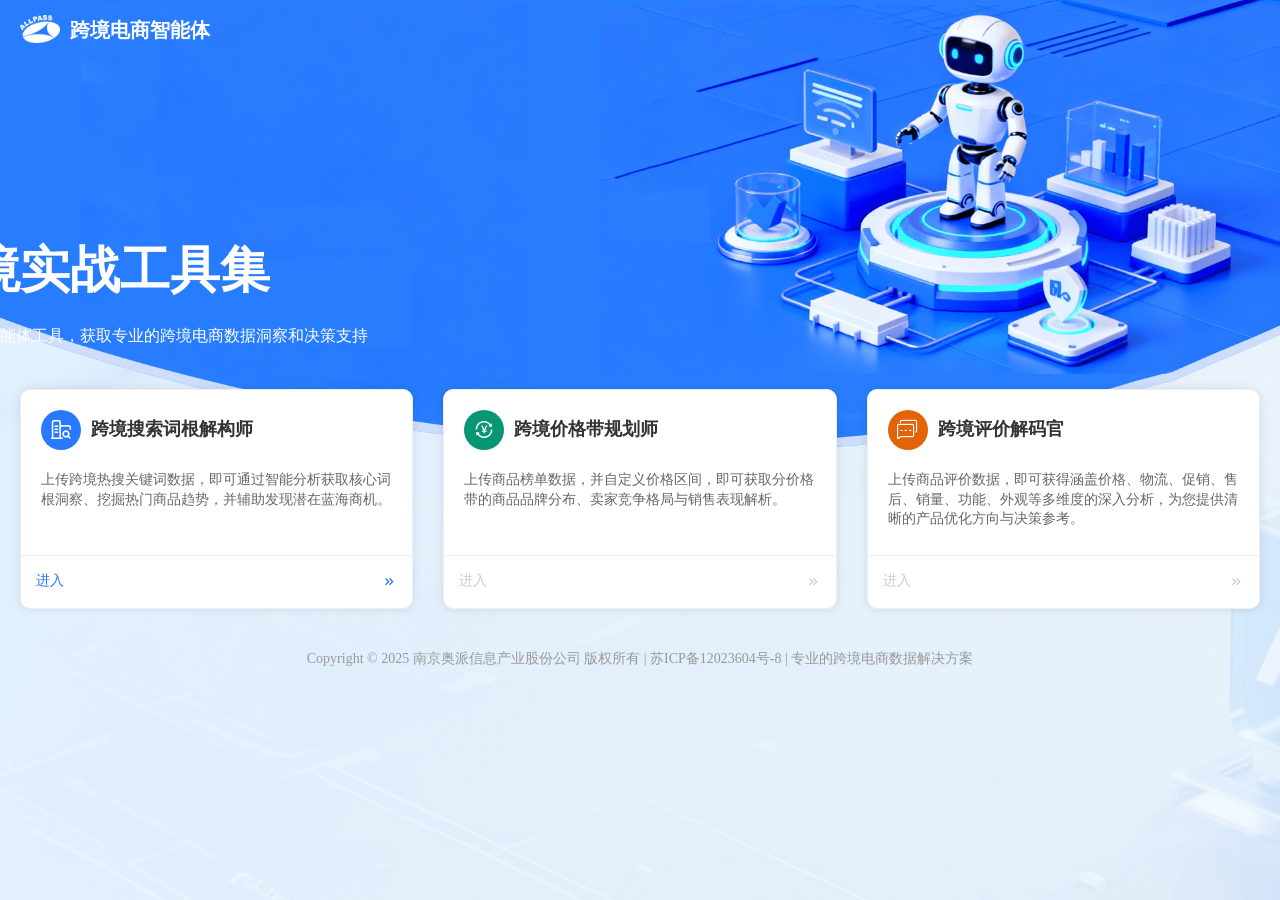
<file: scripts/www/index.html>
<!DOCTYPE html>
<html lang="en">
<head>
    <meta charset="UTF-8">
    <meta name="viewport" content="width=device-width, initial-scale=1.0">
    <meta http-equiv="Cache-Control" content="no-cache, no-store, must-revalidate">
    <meta http-equiv="Pragma" content="no-cache">
    <meta http-equiv="Expires" content="0">
    <link rel="stylesheet" href="styles/base.css?v=20251218" />
    <link rel="stylesheet" href="styles/common.css?v=20251218" />
    <link rel="stylesheet" href="iconfont/iconfont.css?v=20251218" />
    <!-- PC端样式：屏幕宽度 ≥ 768px（可自定义阈值） -->
    <link rel="stylesheet" href="styles/style.css?v=20251218" media="screen and (min-width: 768px)">
    <!-- 移动端样式：屏幕宽度 < 768px -->
    <link rel="stylesheet" href="styles/mobile.css?v=20251218" media="screen and (max-width: 767px)">
    <title>跨境电商智能体</title>
</head>
<body>
    <form id="index">
        <div class="onescreen">
            <!-- header start -->
            <div class="header f-clear">
                <div class="f-left logo-txt">
                    <div class="logo-img"><img src="images/logo.png"></div>
                    <div class="f-mgl10">跨境电商智能体</div>
                </div>
            </div>
            <!-- header end -->
            <!-- banner -->
            <div class="banner">
                <img src="images/banner.png" alt="">
                <div class="banner-txt">
                    <h2>跨境实战工具集</h2>
                    <p>选择以下智能体工具，获取专业的跨境电商数据洞察和决策支持</p>
                </div>
            </div>
            <!-- banner end -->
            <!-- content start-->
            <div class="content-card">
                <div  class="content-card-index f-mgt10 f-pd20">
                    <dl class="card-item" v-on:click="goClick('detail.html')">
                        <dt><i class="iconfont icon-sousuo-jiegou"></i><span>跨境搜索词根解构师</span></dt>
                        <dd>
                            <p>上传跨境热搜关键词数据，即可通过智能分析获取核心词根洞察、挖掘热门商品趋势，并辅助发现潜在蓝海商机。</p>
                            <div class="f-clear ft">
                                <a href="detail.html">进入</a>
                                <a class="f-right iconfont icon-jiantou-xiangyou" href="detail.html"></a>
                            </div>
                        </dd>
                    </dl>
                    <dl class="card-item" >
                        <dt><i class="iconfont icon-jiage-guihua"></i>跨境价格带规划师</span></dt>
                        <dd>
                            <p>上传商品榜单数据，并自定义价格区间，即可获取分价格带的商品品牌分布、卖家竞争格局与销售表现解析。</p>
                            <div class="f-clear ft dis">
                                <a>进入</a>
                                <a class="f-right iconfont icon-jiantou-xiangyou"></a>
                            </div>
                        </dd>
                    </dl>
                    <dl class="card-item">
                        <dt><i class="iconfont icon-pingjia-jiema"></i>跨境评价解码官</span></dt>
                        <dd>
                            <p>上传商品评价数据，即可获得涵盖价格、物流、促销、售后、销量、功能、外观等多维度的深入分析，为您提供清晰的产品优化方向与决策参考。</p>
                            <div class="f-clear ft dis">
                                <a>进入</a>
                                <a class="f-right iconfont icon-jiantou-xiangyou"></a>
                            </div>
                        </dd>
                    </dl>
                </div>
            </div>
            <!-- content end-->
            <!-- footer start-->
            <div class="footer footer-index">
                <div class="f-tac">Copyright © 2025 南京奥派信息产业股份公司 版权所有 | 苏ICP备12023604号-8 | 专业的跨境电商数据解决方案</div>
            </div>
            <!-- footer start-->
        </div>
    </form>
    <script src="js/vue.min.js?v=20251218" type="text/javascript"></script>
    <script src="js/index.js?v=20251218" type="text/javascript"></script>
</body>
</html>
</file>
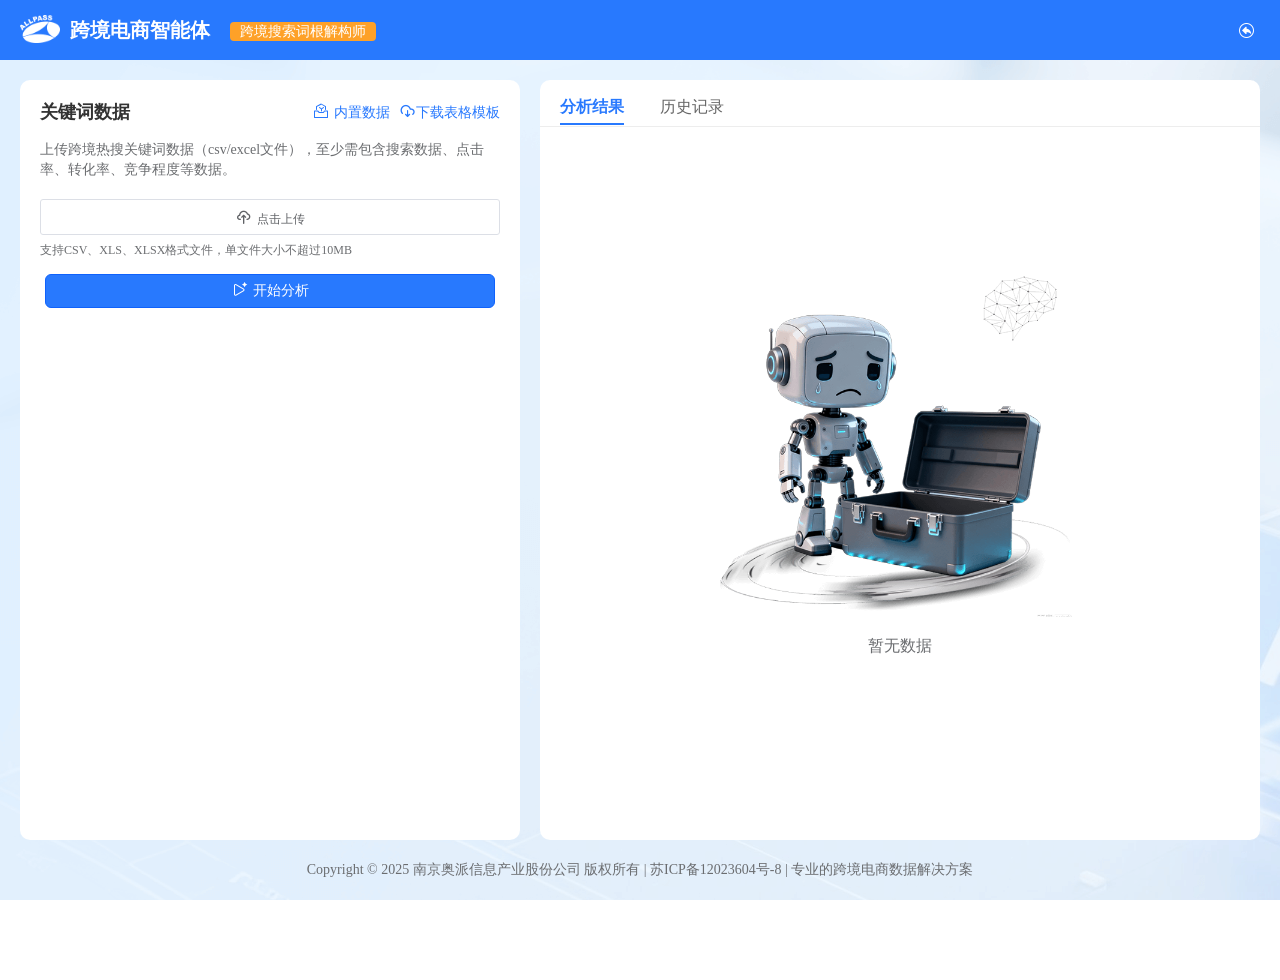
<file: scripts/www/detail.html>
<!DOCTYPE html>
<html lang="en">
<head>
    <meta charset="UTF-8">
    <meta name="viewport" content="width=device-width, initial-scale=1.0">
    <link rel="stylesheet" href="styles/base.css?v=20251218" />
    <link rel="stylesheet" href="styles/common.css?v=20251218" />
    <link rel="stylesheet" href="styles/element.css?v=20251218" />
    <link rel="stylesheet" href="iconfont/iconfont.css?v=20251218" />
     <!-- PC端样式：屏幕宽度 ≥ 768px（可自定义阈值） -->
     <link rel="stylesheet" href="styles/style.css?v=20251218" media="screen and (min-width: 768px)">
     <!-- 移动端样式：屏幕宽度 < 768px -->
     <link rel="stylesheet" href="styles/mobile.css?v=20251218" media="screen and (max-width: 767px)">
    <title>跨境电商智能体</title>
</head>
<body class="bodybg-pic">
    <form id="detail">
        <div class="">
            <!-- header start -->
            <div class="header header-bg f-clear">
                <div class="f-left logo-txt"> 
                    <div class="logo-img"><img src="images/logo.png"></div>
                    <div class="f-mgl10">跨境电商智能体</div>
                    <div class="f-mgl10 tag">
                        <label>跨境搜索词根解构师</label>
                    </div>
                </div>
                <!-- <div class="f-left logo-txt"><i class="iconfont icon-sousuo-jiegou"></i>跨境搜索词根解构师</div> -->
                <div class="f-right back f-mgt5">
                    <a href="index.html"><i class="iconfont icon-fanhui f-mgr5"></i></a>
                </div>
            </div>
            <!-- header end -->
            <!-- container start -->
            <div class="container-fulid">
                <div class="sidebar f-pd20">
                    <div class="sidebar-title f-clear">关键词数据<a class="f-right" v-on:click="downloadfile('tepmlate/热搜关键词数据模板.xlsx','热搜关键词数据模板')"><i class="iconfont icon-xiazai f-mr5"></i>下载表格模板</a>
                        <a class="f-right f-mgr10" v-on:click="uploadDefaultFile()"><i class="iconfont icon-neizhishuju f-mgr5"></i>内置数据</a>
                    </div>
                    <div class="descr f-mgt15">
                        <p>上传跨境热搜关键词数据（csv/excel文件），至少需包含搜索数据、点击率、转化率、竞争程度等数据。</p>
                    </div>
                    <div class="f-mgt20">
                        <el-upload
                        class="upload-demo"
                        action=""
                        :auto-upload="false"
                        :on-change="handleChange"
                        :on-preview="handlePreview"
                        :on-remove="handleRemove"
                        :before-remove="beforeRemove"
                        :on-exceed="handleExceed"
                        multiple
                        accept=".csv,.xls,.xlsx"
                        :limit="1"
                        :file-list="fileListExcel">
                        <el-button size="small" type="default"><i class="iconfont icon-shangchuan f-mgr5"></i>点击上传</el-button>
                        <div slot="tip" class="el-upload__tip f-mgt10">支持CSV、XLS、XLSX格式文件，单文件大小不超过10MB</div>
                        </el-upload>
                    </div>
                    <div class="f-mgt15 bottom-bar">
                        <a class="u-button primary" v-on:click="excelToJson()" style="display: none;" v-show="uploadType==1"><i class="iconfont icon-kaishifenxi f-mgr5"></i>开始分析</a>
                        <a class="u-button primary" v-on:click="excelToJson()" style="display: none;" v-show="uploadType==2"><i class="iconfont icon-kaishifenxi f-mgr5"></i>重新分析</a>
                    </div>
                </div>
                <div class="content-generate flex1 f-mgl20">
                    <div class="tab-title">
                        <a v-bind:class="tabType==1?'active':''" v-on:click="tabTypeClick(1)"class="">分析结果</a> 
                        <a v-bind:class="tabType==2?'active':''" v-on:click="tabTypeClick(2)"class="">历史记录</a>
                    </div>
                    <!-- 暂无数据 -->
                    <div class="loading m-hvcenter-row" v-show="tabType==1&&isExcelSaving==false&&isData==false">
                        <div class="m-nodata"></div>
                    </div>
                    <!-- loading -->
                    <!-- div class="process-container"  v-show="tabType==1&&isExcelSaving==true"> -->
                    <div class="process display-flex" v-show="tabType==1&&isExcelSaving==true">
                        <div class="process-container">
                            <div class="process-step step-1">
                                <div class="step-point">1</div>
                                <div class="step-title">文档处理</div>
                                <div class="step-desc">解析文档内容</div>
                            </div>
                            <div class="process-step step-2">
                                <div class="step-point">2</div>
                                <div class="step-title">数据提取</div>
                                <div class="step-desc">从文档中提取必要数据</div>
                            </div>
                            <div class="process-step step-3">
                                <div class="step-point">3</div>
                                <div class="step-title">数据处理</div>
                                <div class="step-desc">对提取数据进行处理、计算</div>
                            </div>
                            <div class="process-step step-4">
                                <div class="step-point">4</div>
                                <div class="step-title">图表生成</div>
                                <div class="step-desc">根据数据处理结果生成图表内容</div>
                            </div>
                            <div class="process-step step-5">
                                <div class="step-point">5</div>
                                <div class="step-title">结果整理</div>
                                <div class="step-desc">整体汇总结果摘要，并输出</div>
                            </div>
                        </div>
                        <div class="f-mgl20 flex1 waiting f-tac">
                            <div><img src="images/loading-0.gif"></div>
                            <h3>正在分析数据</h3>
                            <div class="step-desc">请稍后，系统正在执行数据分析流程 </div>
                        </div>
                    </div>
                    <!-- 分析结果 -->
                    <div class="generate-box f-pd20" style="display: none;" v-show="tabType==1&&isExcelSaving==false&&isData==true">
                        <!-- 饼图 -->
                        <div class="generate-item">
                            <div class="f-clear">
                                <div class="f-left">
                                    <div class="generate-title">关键词词根词频统计</div>
                                    <div class="descr f-mgt5">
                                        <p>显示每个关键词词根的长尾词内容、词频以及占比。</p>
                                    </div>
                                </div>
                                <div class="f-right download-img-xlsx">
                                    <a class="icon-txt-box" v-on:click="downloadEchart('echartA')"><i class="iconfont icon-xiazai f-mgr5"></i>PNG</a>
                                    <a class="icon-txt-box green" v-on:click="downloadExcel(1)"><i class="iconfont icon-xlsx f-mgr5"></i>XLSX</a>
                                </div>
                            </div>
                            <div class="echart-item-body">
                                <div id="echartA" class="echart"></div>
                            </div>
                        </div>
                        <!-- 柱状折线图 -->
                        <div class="generate-item">
                            <div class="f-clear">
                                <div class="f-left">
                                    <div class="generate-title">关键词词根搜索与转化统计</div>
                                    <div class="descr f-mgt5">
                                        <p>显示每个关键词词根的总搜索数据以及总转化数据统计。</p>
                                    </div>
                                </div>
                                <div class="f-right download-img-xlsx">
                                    <a class="icon-txt-box" v-on:click="downloadEchart('echartB')"><i class="iconfont icon-xiazai f-mgr5"></i>PNG</a>
                                    <a class="icon-txt-box green" v-on:click="downloadExcel(2)"><i class="iconfont icon-xlsx f-mgr5"></i>XLSX</a>
                                </div>
                            </div>
                            <div class="echart-item-body">
                                <div id="echartB" class="echart"></div>
                            </div>
                        </div>
                        <!-- 柱状图 -->
                        <div class="generate-item">
                            <div class="f-clear">
                                <div class="f-left">
                                    <div class="generate-title">关键词词根蓝海值</div>
                                    <div class="descr f-mgt5">
                                        <p>显示每个关键词词根的蓝海程度，根据搜索与竞争的比值得出的相对值，仅供参考。</p>
                                    </div>
                                </div>
                                <div class="f-right download-img-xlsx">
                                    <a class="icon-txt-box" v-on:click="downloadEchart('echartC')"><i class="iconfont icon-xiazai f-mgr5"></i>PNG</a>
                                    <a class="icon-txt-box green" v-on:click="downloadExcel(3)"><i class="iconfont icon-xlsx f-mgr5"></i>XLSX</a>
                                </div>
                            </div>
                            <div class="echart-item-body">
                                <div id="echartC" class="echart"></div>
                            </div>
                        </div>
                    </div>
                    <!-- 历史记录 -->
                    <div class="generate-box f-pd20" style="display: none;" v-show="tabType==2">
                        <div>
                            <div class="item-history f-clear" v-for="(item,index) in list">
                                <i class="iconfont icon-fenxi5 f-left"></i>
                                <div class="title-history f-left f-mgl10">
                                    <h3 v-text="item.FileName"></h3>
                                    <div class="descr f-clear f-mgt5">
                                        <span class="f-left">1个文件</span>
                                        <span class="f-left" v-text="timeFormat(item.AddDate)"></span>
                                    </div>                                
                                </div>
                                <label v-if="item.DefiStatus!=1" v-text="item.DefiStatus==3?'生成失败':'生成中'"></label>
                                <div class="f-right operation">
                                    <a class="iconfont icon-chakan" title="查看" v-on:click="viewClick(item.RootStructureID)"></a>
                                    <a class="iconfont icon-shanchu" title="删除" v-on:click="deleteClick(item.RootStructureID)"></a>
                                </div>
                            </div>
                        </div>
                        <div class="f-tar f-mgr20 f-mgt20 empty" v-show="list.length!=0">
                            <a v-on:click="deleteAllClick()"><i class="iconfont icon-qingkong f-mgr5"></i>清空历史记录</a>
                        </div>
                        <div class="f-tac f-mgt20" v-show="pageTotal>0">
                            <el-pagination
                            background
                            layout="prev, pager, next"
                            :total="pageTotal"
                            :page-size="pageSize"
                            :current-page="pageIndex"
                            v-on:current-change="handlePageChange">
                            </el-pagination>
                        </div>
                        
                        <div class="m-nodata" v-show="list.length==0" style="margin-top: 120px;"></div>
                    </div>
                </div>
            </div>
            <!-- container end -->
            <!-- footer start-->
            <div class="footer">
                <div class="f-tac">Copyright © 2025 南京奥派信息产业股份公司 版权所有 | 苏ICP备12023604号-8 | 专业的跨境电商数据解决方案</div>
            </div>
            <!-- footer start-->
        </div>
    </form>
    <script src="js/vue.min.js?v=20251218" type="text/javascript"></script>
    <script src="js/element.js?v=20251218" type="text/javascript"></script>
    <script src="js/echarts.min.js?v=20251218" type="text/javascript"></script>
    <script src="js/axios.js?v=20251218" type="text/javascript"></script>
    <script src="js/download.js?v=20251218" type="text/javascript"></script>
    <script src="js/detail.js?v=20251218" type="text/javascript"></script>
</body>
</html>
</file>
<file: scripts/www/styles/base.css>
﻿@charset "utf-8";
/*****************************************************************
** Copyright © 南京奥派信息产业股份公司研发部
** 创建人:     李秋花
** 创建日期:   2014年4月15日
** 描 述:      base 样式模块 
** 修改人:      
** 修改日期:    
** 修改说明:
******************************************************************/

/* 防止用户自定义背景颜色对网页的影响，添加让用户可以自定义字体 */
html {
    color:#333;
}

/* 内外边距通常让各个浏览器样式的表现位置不同 */
body,div,dl,dt,dd,ul,ol,li,h1,h2,h3,h4,h5,h6,pre,code,form,fieldset,legend,input,textarea,p,blockquote,th,td,hr,button,article,aside,details,figcaption,figure,footer,header,hgroup,menu,nav,section {
    margin:0; padding:0; word-break:break-all; word-wrap: break-word;
}

/* 重设 HTML5 标签, IE 需要在 js 中 createElement(TAG) */
article,aside,details,figcaption,figure,footer,header,hgroup,menu,nav,section { 
    display:block;
}

/* HTML5 媒体文件跟 img 保持一致 */
audio,canvas,video {
    display: inline-block; *display: inline; *zoom: 1;
}

/* 要注意表单元素并不继承父级 font 的问题 */
body,button,input,select,textarea {
    font:14px/1.4 微软雅黑;
	color: #6B6D70;
}
input,select,textarea {
    font-size:100%;
}
textarea {
	overflow: auto;
	resize: none;
}
input,button,select,textarea,*:focus{ outline:none;}

/* 去掉各Table  cell 的边距并让其边重合 */
table {
    border-collapse:collapse;
	border-spacing:0;
}

/* IE bug fixed: th 不继承 text-align*/
th {
    text-align:inherit;
}

/* 去除默认边框 */
fieldset, img, html, body, iframe {
    border:0;
}

/* ie6 7 8(q) bug 显示为行内表现 */
iframe {
    display:block;
}

/* 去掉 firefox 下此元素的边框 */
abbr,acronym {
    border:0;
	font-variant:normal;
}

/* 一致的 del 样式 */
del {
    text-decoration:line-through;
}

address,caption,cite,code,dfn,th,var,i,small {
    font-style:normal;
    font-weight:400;
}

strong, b {
	font-weight:700;
}


/* 对齐是排版最重要的因素, 别让什么都居中 */
caption,th {
    text-align:left;
}

/* 让标题都自定义, 适应多个系统应用 */
h1,h2,h3,h4,h5,h6 {
    font-size:100%;
    font-weight:500;
}

q:before,q:after {
    content:'';
}

/* 统一上标和下标 */
sub, sup {
    font-size:75%;
	line-height:0;
	position:relative;
	vertical-align:baseline;
}
sup { 
	top: -0.5em;
}
sub {
	bottom: -0.25em;
}

/* 正常链接 */
a {color:#2879fe;outline:none;cursor: pointer;-webkit-transition: color .3s ease;transition: color .3s ease;}
a:hover {color: #2879fe; text-decoration: none;opacity: 0.8;}


/* 默认不显示下划线，保持页面简洁 */
ins,a {
    text-decoration:none;
}

a, button {
	cursor: pointer;
	outline: 0;
}

ul,ol,li { list-style: none;}

/* 代码字体 */
code,
kbd,
pre,
samp {
    font-family: monospace, serif;
    font-size: 1em;
}

/* 选中的文字设置 */
::selection {
	text-shadow: none;
	color: #fff;
	background-color: rgba(0,102,255,0.8);
}
/* 含placeholder的input文字设置 */
::-webkit-input-placeholder {color:#9e9e9e;}
:-moz-placeholder {color:#9e9e9e;}
::-moz-placeholder {color:#9e9e9e;}
:-ms-input-placeholder {color:#9e9e9e;}

::-webkit-textarea-placeholder {color:#9e9e9e;}
:-ms-textarea-placeholder {color:#9e9e9e;}

/* 清理浮动 */
.f-clear:after {
    visibility:hidden;
    display:block;
    font-size:0;
    content:" ";
    clear:both;
    height:0;
}
.f-clear {
    zoom:1; /* for IE6 IE7 */
}

/* 隐藏, 通常用来与 JS 配合 */
.f-hide {
    display:none !important;
}
.f-show {
    display:block;
}

/*强制换行*/
.f-break {
	word-break:break-all; /*支持IE，chrome，FF不支持*/
	word-wrap:break-word;/*支持IE，chrome，FF*/
}


/* 设置内联, 减少浮动带来的bug */
.f-left,
.f-right {
    display:inline;
}
.f-left {
    float:left;
}
.f-right {
    float:right;
}

/* 设置文字对齐方式 */
.f-tal { 
	text-align:left;
}
.f-tac { 
	text-align:center;
}
.f-tar { 
	text-align:right;
}


/* 单行文字溢出时出现省略号，需设定宽度 */ 
.f-toe {
    overflow: hidden;
    text-overflow: ellipsis;
    white-space: nowrap;
    display: inline-block;
}
.ellipsis2 {
    overflow: hidden; /* 隐藏超出容器范围的内容 */
    text-overflow: ellipsis; /* 显示省略号 */
    display: -webkit-box; /* 将元素作为块级元素进行布局 */
    -webkit-line-clamp: 2; /* 限制文本只显示两行 */
    -webkit-box-orient: vertical; /* 设置文本在垂直方向上排列 */
  }
  .ellipsis3 {
    overflow: hidden; /* 隐藏超出容器范围的内容 */
    text-overflow: ellipsis; /* 显示省略号 */
    display: -webkit-box; /* 将元素作为块级元素进行布局 */
    -webkit-line-clamp: 3; /* 限制文本只显示两行 */
    -webkit-box-orient: vertical; /* 设置文本在垂直方向上排列 */
  }

/* 文本的有无下划线 */ 
.f-tdu,.f-tdu:hover {
	text-decoration:underline;
}
.f-tdn,.f-tdn:hover {
	text-decoration:none;
}

/*浮动层的显示与隐藏*/
.x-hide {-webkit-transition-property: opacity,-webkit-transform;-moz-transition-property: opacity,-webkit-transform;-ms-transition-property: opacity,-webkit-transform;
-o-transition-property: opacity,-webkit-transform;transition-property: opacity,-webkit-transform;-webkit-transition-duration: 0.15s;-moz-transition-duration: 0.15s;
-ms-transition-duration: 0.15s;-o-transition-duration: 0.15s;transition-duration: 0.15s;-webkit-transition-timing-function: ease-out;-moz-transition-timing-function: ease-out;
-ms-transition-timing-function: ease-out;-o-transition-timing-function: ease-out;transition-timing-function: ease-out;-webkit-transform: scale(0.9);opacity: 0;
pointer-events: none;display: none\9;visibility: hidden;}
.x-show {opacity: 1;-webkit-transform: scale(1);pointer-events: all;display: block\9;visibility: visible;}

/* 简单的渐变 */
.f-linear {
    background: -webkit-gradient(linear, left top, left bottom, from(#fcfcfc), to(#f1f1f1));
    background: -moz-linear-gradient(top, #fcfcfc, #f1f1f1);
    filter: progid:DXImageTransform.Microsoft.gradient(startColorstr='#fcfcfc', endColorstr='#f1f1f1');
    background:-o-linear-gradient(top, #fcfcfc, #f1f1f1);
    background:-ms-linear-gradient(top, #fcfcfc, #f1f1f1);
    background: linear-gradient(top, #fcfcfc, #f1f1f1);
}

/* 浅色的渐变 */
.f-linear-light {
    background: -webkit-gradient(linear, left top, left bottom, from(#fcfcfc), to(#f9f9f9));
    background: -moz-linear-gradient(top, #fcfcfc, #f9f9f9);
    filter: progid:DXImageTransform.Microsoft.gradient(startColorstr='#fcfcfc', endColorstr='#f9f9f9');
    background:-o-linear-gradient(top, #fcfcfc, #f9f9f9);
    background:-ms-linear-gradient(top, #fcfcfc, #f9f9f9);
    background: linear-gradient(top, #fcfcfc, #f9f9f9);
}

/* 人民币符号 */
.f-rmb {
    font-family: arial;
    font-style: normal;
    padding-right: 4px;
}

/* chrome 下字体过小的问题 */
.f-webkit-adjust {
    -webkit-text-size-adjust: none;
}


/*字体*/
@font-face {font-family: 'iconfont';
  src: url('../../iconfont/iconfont.eot'); /* IE9*/
    src: url('../../iconfont/iconfont.eot?#iefix') format('embedded-opentype'), /* IE6-IE8 */
url('../../iconfont/iconfont.woff') format('woff'), /* chrome、firefox */
url('../../iconfont/iconfont.ttf') format('truetype'), /* chrome、firefox、opera、Safari, Android, iOS 4.2+*/
url('../../iconfont/iconfont.svg#svgFontName') format('svg'); /* iOS 4.1- */
}
[class^="icon-"],[class*=" icon-"]{font-family:"iconfont";font-size:16px;font-weight:normal;font-style:normal;text-decoration:inherit;-webkit-font-smoothing:antialiased;}
[class^="icon-"]:before,[class*=" icon-"]:before{ display: inline-block; text-decoration:inherit;speak:none}



/*Google Chrome滚动条样式*/
::-webkit-scrollbar {
    width: 5px;/*竖向滚动条的宽度*/
    height: 5px;/*横向滚动条的高度*/
}
/*滚动条轨道的样式*/
::-webkit-scrollbar-track {
    -webkit-box-shadow: inset 0 0 6px rgba(0,0,0,0);
    -webkit-border-radius: 10px;
    border-radius: 10px;
}
/*滚动条轨道内滑块的样式*/
::-webkit-scrollbar-thumb {
    -webkit-border-radius: 10px;
    border-radius: 10px;
    background: rgba(155,155,155,0.4);
    -webkit-box-shadow: inset 0 0 6px rgba(0,0,0,0);
}
/*当焦点不在当前区域滑块的状态*/
::-webkit-scrollbar-thumb:window-inactive {
    background: rgba(155,155,155,0.4);
}

*, :after, :before { box-sizing: border-box; -o-box-sizing: border-box;-ms-box-sizing: border-box; -moz-box-sizing: border-box; -webkit-box-sizing: border-box;}
form { display: block; }

.f-h20 {height: 20px; clear: both;}
.f-h40 {height: 40px; clear: both;}
.mb-10 { margin-bottom: 10px;}
.mb-20 { margin-bottom: 20px;}

/*颜色*/
.f-cwhite,a.f-cwhite { color:#fff; }
.f-cdarkblue,a.f-cdarkblue { color: #34495e;} 
.f-cgreen,a.f-cgreen { color: #33BE25;}
.f-cblue,a.f-cblue { color: #0096FF;} 
.f-cgray,a.f-cgray { color: #999;} 
.f-corg,a.f-corg {color: #F3A31B;}
.f-cred,a.f-cred { color:#ff4141;}
.f-lred,a.f-lred{color:#f64a4a;}
.f-cpurple,a.f-cpurple { color:#725BFE;}
.f-defaut{color:#666;}

/* flex布局兼容start */
.f-flexhv { display:-webkit-box; display:-ms-flexbox; display:flex; -webkit-box-orient:horizontal; -webkit-box-direction: normal; -ms-flex-direction:row; flex-direction:row; -ms-flex-wrap:nowrap; flex-wrap:nowrap; -ms-flex-line-pack : center;  justify-content:center;align-items:center;}
.display-flex{ display: -webkit-box;display: -webkit-flex;display: -ms-flexbox;display: flex;}
.display-flex .flex-con{flex:1;-webkit-flex:1;}
.flex1{flex:1;}
.flexbox-dir-column{-webkit-box-orient: vertical;-webkit-box-direction: normal;-webkit-flex-direction: column;-ms-flex-direction: column;flex-direction: column;}
.justify-center {-webkit-box-pack: center;-webkit-justify-content: center;-ms-flex-pack: center;justify-content: center;}
.justify-between {-webkit-box-pack: justify;-webkit-justify-content: space-between;-ms-flex-pack: justify;justify-content: space-between;}
.justify-around {-webkit-justify-content: space-around;-ms-flex-pack: distribute;justify-content: space-around;}
.align-center {-webkit-box-align: center;-webkit-align-items: center;-ms-flex-align: center;align-items: center;}
/* flex布局兼容end */
/* 水平垂直居中 */
.m-hvcenter { position: absolute; z-index: 100; top:50%; left:50%; -webkit-transform: translate(-50%,-50%); -moz-transform: translate(-50%,-50%); transform:translate(-50%,-50%);}
.m-vcenter-hcenter {display: flex; display: -webkit-flex;justify-content: center;-webkit-justify-content: center;align-items: center;-webkit-align-items: center;}
.m-hvcenter-row{display: flex; display: -webkit-flex;flex-direction: row;-webkit-flex-direction:row;align-items: center;-webkit-align-items: center;}


.f-mgt5{margin-top: 5px;}
.f-mgt45{margin-top: 45px;}
.f-mgt40{margin-top: 40px;}
.f-mgt50{margin-top: 50px;}
.f-mgl50{margin-left: 50px;}
.f-mgl20{margin-left: 20px;}
.f-mgt10{margin-top: 10px;}
.f-mgt15{margin-top:15px;}
.f-mgt20{margin-top: 20px;}
.f-mgr10{margin-right: 10px;}
.f-mgr20{margin-right: 20px;}
.f-pdt50{padding-top: 50px;}
.f-pdt30{padding-top: 30px;}
.f-pdb30{padding-bottom: 30px;}
.f-pdt20{padding-top: 20px;}
.f-pd20{padding: 20px;}
.f-pdl20{padding-left: 20px;}
.f-pdr20{padding-right: 20px;}
.f-pdtb20{padding:20px 0;}
.f-pdtb10{padding:10px 0;}
.f-pdlr20{padding:0 20px;}
.f-pdtb10{padding:10px 0;}
.f-mgl5{margin-left: 5px;}
.f-mgl10{margin-left: 10px;}
.f-pdl15{padding-left: 15px;}
.f-pdl10{padding-left: 10px;}
.f-pdl30{padding-left: 30px;}
.f-mgt30{margin-top: 30px;}
.f-pdt50{padding-top: 50px;}
.f-pdt10{padding-top:10px;}
.f-pdt5{padding-top:5px;}

.f-mb20 {margin-bottom: 20px;}
.f-mb10 {margin-bottom: 10px;}
.f-mgl40{margin-left: 40px;}

.f-mgt92{margin-top: 92px;}
.f-pd16{padding: 16px;}
.f-mgt16{margin-top: 16px;}
.f-mgt12{margin-top: 12px;}
.f-mgr5{margin-right:5px;}
.f-mgb5{margin-bottom:5px;}
.f-mgl30{margin-left: 30px;}
.f-mgr8{margin-right: 8px;}
.f-mgl16{margin-left:16px;}
.f-pdlr5{padding:0 5px;}
.f-mgt24{margin-top: 24px;}

.display-inlineblock{display:inline-block;}
.f-vm{vertical-align: middle;}
.f-vt{vertical-align: top;}

.border-top{border-top: 1px solid #EDEFF1;}
.border-right{border-right: 1px solid #EDEFF1;}
.border-bottom{border-bottom: 1px solid #EDEFF1;}
.border-left{border-left: 1px solid #EDEFF1;}
.border{border:1px solid #EDEFF1;}

.testbtns { position: absolute; right:150px; top: 20px;display: flex;flex-direction: row;align-items: center;}
.testbtns .submitbtn { background:#ff4141; box-shadow:1px 1px 0 rgba(0,0,0,.1); color: #fff;min-width:80px;height:32px;line-height: 32px;}
.m-time1 { font-size:16px; font-weight: 700; color:#fff; margin-right:15px;}
.m-time1 i { margin-right: 5px; vertical-align:2px;}
.m-time1 em { font-style: normal;font-weight: bold;}
.paperQestion dl img{width:200px;height:200px;}
</file>
<file: scripts/www/styles/common.css>
﻿@charset "utf-8";
body,html{height: 100%;}
body{background: url("../images/bg-body.png") no-repeat fixed #fefefe;background-size: cover; overflow-y: auto;}



/*email选择框*/
.suggest-container { background: #fff; z-index: 777; border-radius: 4px; padding: 5px 0; visibility: hidden;   box-shadow: 0 0 0 1px #58d6ed;}
.suggest-item { margin: 0 5px; height: 22px; line-height: 22px; border-bottom: 1px solid #eee; font-size: 12px; color: #666; white-space: nowrap; text-overflow: ellipsis; overflow: hidden; }
.suggest-item:hover,.suggest-item.focus { background: #f0f3f9; cursor: pointer; }

/*日期*/
.u-timeinput.Wdate{ background: #fff url(../../images/common/date.png) right no-repeat;}

/*表情 start*/
a.u-emotbtn, a.u-emotbtn:hover { display: block; width: 26px; height: 26px; line-height: 26px; font-size: 22px; color: #FF9630; }
.m-emoticonbox { position: absolute; visibility: hidden; width: 390px; background: #FFF; padding: 8px 8px; bottom: -166px; left: -20px; border-radius: 5px; border: 1px solid #ddd; -webkit-transition: bottom .2s; transition: bottom .2s; box-shadow: 0 2px 15px 0px rgba(0,0,0,0.2); z-index:10;}
.m-emoticonbox::before { content: ""; position: absolute; top: -6px; left: 24px; z-index: 1; -webkit-transform: rotate(-135deg); -ms-transform: rotate(-135deg); transform: rotate(-135deg); width: 10px; height: 10px; background: #FFFFFF; border: inherit; display: inline-block; border-left: 0; border-top: 0; }
.m-emoticonbox.active { bottom: -176px; visibility: visible; }
.m-emoticonlist { height: 150px; overflow: auto; }
.m-emoticonlist .face { width: 32px; height: 32px; line-height: 32px; text-align: center; display: inline-block; cursor: pointer; margin: 0; }
.m-emoticonlist .face img { vertical-align: middle; }
.m-emoticonbox.weblogface{ width:450px;}
.m-emoticonbox.weblogface .m-emoticonlist{ height:256px;}
.m-emoticonbox.weblogface.active{ bottom:auto; top:37px;}
/*表情 end*/

/*侧边栏 start*/
.m-rightbar { position: fixed; width: 45px; z-index: 1000; right: 0; bottom: 0; height: 250px; background: rgba(0, 0, 0, .5); }
.m-rightbar .m-sidebtns { position: absolute; bottom: 28px; right: 0; list-style: none; }
a.u-sidebtn { display: block; height: 45px; margin-bottom: 10px; position: relative; width: 45px; line-height: 45px; text-align: center; }
.m-weibobox, .m-qrbox { position: absolute; width: 185px; padding-bottom: 10px; bottom: -60px; right: 45px; display: none; padding-bottom: 5px; text-align: center; background: #EEE; }
a.u-sidebtn:hover { background: #eee; color: #5c524a; }
a.u-sidebtn span { display: none; }
a.u-sidebtn:hover span { display: block; }
a.u-sidebtn i::before { font-size: 25px; color: #eee; }
a.u-sidebtn:hover i { display: none; }
a.u-sidebtn.weixin:hover .m-qrbox, a.u-sidebtn.weibo:hover .m-weibobox { display: block; }
.m-weibobox::before { content: ""; display: block; height: 185px; background: url(../../images/common/code.png) 0 -185px no-repeat; }
.m-qrbox::before { content: ""; display: block; height: 185px; background: url(../../images/common/code.png) 0 0 no-repeat; }
.m-qrbox h3 { line-height: 20px; font-size: 14px; font-weight: bold; }
.m-qrbox p, .m-weibobox p { line-height: 1.5; font-size: 12px; }
/*侧边栏 end*/

.downmetril span{ display:inline-block; padding:0 10px; position:relative;}
.downmetril a{color:#666; margin:0 5px 0 -3px;}
.downmetril a:hover{ color:#0f62fc;border-bottom:1px solid #FF9630;}
.downmetril i{ font-size:24px; color:#FF9630;vertical-align: -5px;}
.downmetril i.icon-downzip{ font-size:18px; vertical-align: -2px; margin-right: 6px;}
.downmetril span:first-child::before{content:""; width:1px; height:12px; background:#ddd; position:absolute; right:0; top:11px;}

/*暂无数据*/
.nodata{ width:300px; height:325px; margin:15px auto; position:relative;}
.nodata.small{ width:200px; height:200px;}
.nodata img{ width:100%; height:100%; display:block}
.nodata::before{ content:"暂无数据"; color:#999; position:absolute; bottom:25px; left:33px; font-size:34px; font-weight:bold;}
.nodata.small::before{ left:30px; bottom:18px; font-size:18px;}
.wbnodata{background-color: #fff; padding: 100px 0; min-height: calc(67vh - 12px);}
.nodata.moblie::before{left: 78px; bottom: -18px;}
.nodata.moblie{ margin:50px auto 15px auto;}
.m-nodata-wrapper p{color:#474C55;}
.m-nodata { position: relative; text-align: center; width:360px; height:360px; margin:20px auto 0;}
.m-nodata::before { position: absolute; content: ""; display:block; width:360px; height:360px; left:50%;transform: translateX(-50%); top: 0; background: url(../images/nodata.png) no-repeat center center; background-size: 100% 100%; }
.m-nodata::after { content: '暂无数据'; position: absolute; bottom:-40px; left: 0; right: 0; display: block; font-size: 16px; text-align: center;}
.m-nodata img { display: none;}
.m-nodata.notheme::after{content:"主题未生成";font-weight: bold;color:#474C55;}
.m-nodata.noactivity::after{content:"创意未生成";font-weight: bold;color:#474C55;}
.m-nodata.noscript::after{content:"脚本未生成";font-weight: bold;color:#474C55;}
/*返回*/
a.backpage{ font-size:16px; text-align:center; font-weight:bold; color:#fff; display:inline-block;width: 63px;height: 63px;background-color: rgb(147, 197, 227);box-shadow: 0.707px 0.707px 4px 0px rgba(12, 93, 141, 0.3); position: fixed; bottom: 20px; top: auto; margin-left: 1215px;}
a.backpage i{ display:block; width:25px; height:22px; background:url(../../images/common/backarw.png) no-repeat; margin:8px auto 5px auto;}

/*上传 start*/
.uploader-box { display: inline-block; width: 100px; height: 100px; border: 1px dashed #d2d2d2; overflow: hidden; text-align: center; background: #f8f8f8 url(../../Images/student/uphead.png) center center no-repeat; box-sizing: border-box; border-radius: 2px; cursor: pointer; position:relative;}
.uploader-box.has_up, .uploader-box.hasup { background-image: none; }
.uploader-box img { display: block; width: 100%; height: 100% }
.uploader-box.upimg{background: #f8f8f8 url(../../Images/student/upimg.png) center center no-repeat;}
.uploader-box.wbcover { width: 345px; height: 112.5px; }
.uploader-box.posterbg { width: 80px; height: 130px; }
.u-tips + .uploader-box { margin-top: 5px; }
.addpiccamera{ position:absolute; top:0; left:0; right:0; bottom:0; background: rgba(0,0,0,0.7);z-index: 3; opacity: 0;-webkit-transition: opacity 0.3s;transition: opacity 0.3s;}
.addpiccamera i{ font-size: 24px; color: #fff; vertical-align: middle; top: 50%; position: absolute; margin-top: -21px; left: 50%; margin-left: -12px;}
.uploader-box.hasup:hover .addpiccamera{ opacity:1;}
/*上传 end*/

/*提示 start*/
.u-tips-layout{padding:15px 20px;border-radius: 4px;}
.u-tips{ background: rgba(91,106,254,.1)}
.u-tips i.icon-tishi1{ font-size: 24px; color:#0f62fc;margin-right:15px;    line-height: 15px}
/*提示 end*/  

/*分页样式  start*/
.pages  { padding:10px 0; margin:15px auto 0 auto; clear:both; text-align:center; overflow:hidden; color:#999999; font-size: 0; }
.pages a, .pages span { border-radius: 4px;-webkit-border-radius: 4px;border:1px solid transparent; display: inline-block; color:#0f62fc; font-size: 14px; min-width:16px; height:22px; line-height: 22px; margin: 0 3px; text-align:center; -webkit-transition: background .2s ease-out, border-color 0s ease-out, color .2s ease-out; transition: background .2s ease-out, border-color 0s ease-out, color .2s ease-out; font-size: 14px; padding: 0 3px; box-sizing:content-box;  -webkit-box-sizing:content-box;}
.pages a:hover { border: 1px solid #0f62fc; }
.pages a.cur { background: #0f62fc; color: #fff; border: 1px solid #0f62fc;}
.pages a i {font-size: 12px; }
.pages a.first,.pages a.last { width: 30px; border: none;}
.pages a.first .icon-pre:before { content: "\e608" }
.pages a.first.dis,.pages a.last.dis { color: #aaa; cursor: not-allowed; }
.pages a.last .icon-next:before { content:"\e72e"; }
/*分页样式  end*/



/*input类*/
input[type=number],input[type=time],input[type=text],input[type=password],input[type="datetime"] { border:1px solid #dee1e9; width: 190px; height:32px; line-height:32px; display:inline-block; padding:5px 10px; background:#fff; -webkit-transition: border .25s linear, color .25s linear, background-color .25s linear; transition: border .25s linear, color .25s linear, background-color .25s linear; font-size:14px; border-radius:6px;margin-right:10px;}
input[type=number].small,input[type=time].small,input[type=text].small,input[type=password].small,input[type="datetime"].small{width:100px;height:28px;line-height: 28px;border-radius: 4px;}
textarea { border:1px solid #DCDFE6; line-height:1.5; display:inline-block; padding:2px; background:#f7f7f7; -webkit-transition: border .25s linear, color .25s linear, background-color .25s linear; transition: border .25s linear, color .25s linear, background-color .25s linear; font-size:14px; border-radius:2px;}
textarea:hover, input[type=text]:hover,input[type=password]:hover {border:1px solid #0f62fc;}
textarea:focus, input[type=text]:focus,input[type=password]:focus { border:1px solid #dee1e9; background:#fff; color:#666; outline: 0; }

/**按钮*/
.u-button, a.u-button { display: inline-block; color: #0f62fc;border:0; min-width:80px; padding:0px 10px; line-height: 32px; text-align: center; border-radius:4px; margin: 0 5px; }
 .u-button:hover, a.u-button:hover { opacity: 0.8;}
.u-button.default {color: #0f62fc; border:1px solid #0f62fc; background: #fff;}
.u-button.primary.linear-grad {background: linear-gradient(240.85deg, rgba(114, 91, 254, 1),rgba(91, 153, 254, 1) 100%); color: #fff;border-radius: 6px;}
.u-button.primary {background:#2879fe; color: #fff;border-radius: 6px;border:1px solid #0f62fc;}
.u-button.primary.dis{ background: #BABABA;color:#fff; border: 1px solid #BABABA;cursor: default;}
.u-button.primary.dis:hover{opacity: 1;}
.u-button.delete { background-color:rgba(255, 91, 92, 1);color: #fff;}
.u-button.other { background: #BABABA; height: 29px; line-height: 29px; color:#fff; border: 1px solid #BABABA;}
.u-button.light { background: rgba(101,113,254,.1); color:#0f62fc; border: 1px solid rgba(101,113,254,.1);}
.u-button.small { min-width:60px; padding:0px 5px; height:28px; line-height: 28px;font-size:14px;}
.u-button.border { border:1px solid #0f62fc; color: #0f62fc;}
.filebtn,a.filebtn,.linebtn,a.linebtn { border: 1px solid #0f62fc; background: #fff; color: #0f62fc; height:30px; line-height:30px; padding:0 10px; border-radius: 4px; min-width: 70px;}
.m-btns { padding:10px 0; text-align: center; }
.g-wrap .m-btns { padding-bottom: 50px;}
.u-button i { margin-right: 5px; line-height: 1.5;}
.u-button-btext{font-size: 16px;}
.icon-return{border: 1px solid #0f62fc;width:16px;height:16px;border-radius: 50%;display: inline-block;font-size: 10px;vertical-align: 1px;}
.icon-return.iconfont{font-size:10px;}
.u-button.u-button-ai-small{background: linear-gradient(240.85deg, rgba(91, 153, 254, 1),rgba(114, 91, 254, 1) 100%);border-radius: 60px; border-color:transparent;}


/*form radio checkbox*/
.radiolabel {display: inline-block; margin-right: 10px;}
.u-radio, .u-checkbox { display: inline-block;  background: url(../../images/common/icons.png) -9999px -9999px no-repeat; cursor: pointer;margin-right: 3px;}
.u-radio { width: 16px; height: 16px; background-position: 0 0; vertical-align: -2px; }
.u-radio.icon-radiosel { background-position:0 -25px; }
.u-radio.dis { background-position: 0 -75px; cursor: default; }
.u-radio.unseldis { background-position:0 -50px; cursor: default; }
.u-checkbox {  width: 16px; height: 16px; background-position: right 0;     vertical-align: -3px}
.u-checkbox.icon-checkboxsel { background-position:right -25px; }
.u-checkbox.dis { background-position:right -75px; cursor: default; }
.u-checkbox.unseldis { background-position:right -50px; cursor: default; }
.radiocheck {margin-right: 20px; display: inline-block;}
.radiocheck .u-radio,.radiocheck .u-checkbox {margin-right: 5px; vertical-align: -2px;}
.m-selectbox .u-checkbox { margin-right: 10px;}
.m-selectbox .selectinfo { margin-left:20px; font-size: 12px;}

.radio-checkbox-box > ul{flex-wrap: wrap;}
.radio-checkbox-box > ul li{float:left;width:calc(12% - 10px);margin-right: 10px;line-height: 30px;}
.radio-checkbox-box > ul li span{cursor: pointer;}
.radio-checkbox-box.mm > ul li{width:calc(14% - 10px);}
.radio-checkbox-box.m > ul li{width:calc(20% - 10px);}
.radio-checkbox-box.l > ul  li{width:calc(25% - 10px);}
.radio-checkbox-box > ul  li.l{width: 30%;}
.radio-checkbox-box.col6 > ul  li {width:calc(16.6% - 10px);}
.radio-checkbox-box.col5 > ul  li {width:calc(20% - 10px);}
.radio-checkbox-box.col4 > ul  li {width:calc(25% - 10px);}
.radio-checkbox-box.col3 > ul  li {width:calc(30% - 10px);}
.radio-checkbox-box.col2 > ul  li {width:calc(50% - 10px);}
/*form radio checkbox*/

/*搜索*/
.m-searchbox { padding:0 0 10px;}
.m-search .searchtxt[type=text] {width:200px; padding: 5px; margin-right: 5px;}
.m-search .icon-search { display: inline-block; color: #fff; background-image: linear-gradient(to bottom, #0f62fc , #0f62fc); padding:2px 6px; line-height:25px; border-radius: 3px; width: 28px; height: 28px; cursor: pointer;}
.m-search .icon-search:hover { opacity: 0.8;}
.m-searchbox .m-tip { margin-left:10px; color:#ff9f6b; margin-top:5px;}
.m-searchbox .m-search + .m-select { margin-left:10px;}
.m-searchbox > .f-left{display: flex;display: -webkit-flex;align-items: center;-webkit-align-items: center;}
.ap-bread .m-searchbox { padding-bottom: 0;}
/*搜索*/

/*下拉选择*/
.m-select { display: inline-block; text-align: left; height:33px;}
.m-select .dropdown { position: relative; display: inline-block; }
.m-select .dropdown-toggle { height:33px; padding: 0 0 0 6px; border-radius:3px; cursor: pointer; outline: 0; background: #fff; border: 1px solid #dee1e9; position: relative; }
.m-select .dropdown-toggle label { overflow: hidden; text-overflow: ellipsis; white-space: nowrap; display: block; cursor: pointer; min-width: 40px; line-height: 30px; padding-right: 34px; color: #999;font-weight:normal; }
.m-select .dropdown-toggle .arrow { display: inline-block; width: 32px; height:30px; position: absolute; right: 0px; top: 0px; cursor: pointer; background: none; }
.m-select .dropdown-toggle .arrow > i { display: block; width: 0; height: 0; border-top: 6px solid #999; border-left: 6px solid transparent; border-right: 6px solid transparent; border-bottom: 0; margin:12px auto 0; }
.m-select .dropdown > .scroll-list-wrap { overflow: hidden; position: absolute; left: 0; right: 0; /*top: 100%;*/top:28px; border: 1px solid #DCDCDC; background: #fff; margin-top: -1px; max-height: 160px; z-index: 1; }
.m-select .option { list-style: none; display: block; }
.m-select .option li { display: block; }
.m-select .option li a { display: block; color: #999; text-overflow: ellipsis; white-space: nowrap; height: 24px; line-height: 24px; padding:0 6px; text-align: left; overflow: hidden; text-decoration: none; margin:0;}
.m-select .option li a:hover { background: #eee; color: #fff; /*box-shadow: 0 0 0 1px #FF9630 inset;*/ color: #666;}
.m-select.active .dropdown-toggle{ border: 1px solid #58d6ed; box-shadow: 0 0 4px #58d6ed; }
.m-select .dropdown > .dropdownContent{overflow: hidden; position: absolute; left: 0; right: 0; top: 100%; border: 1px solid #DCDCDC; background: #fff; margin-top: -1px; max-height: 160px; z-index: 1;}
.m-select .dropdownContent{position: absolute; margin-top:-1px; top: 100%; left:0; right:0; z-index:999; display:none;}

.scroll-bg { position: absolute; right: 2px; top: 0; border-radius: 4px; width: 4px; background: transparent; bottom: 0;z-index:9; }
.scroll-block { border-radius: 4px; width: 4px; position: absolute; left: 0; opacity: .4; background: #cdcdcd; top: 0; }

select { display: inline-block; color: #999; border:1px solid #c3c3c3; padding:4px 18px 4px 5px; min-width:150px; border-radius: 3px;
  /*很关键：将默认的select选择框样式清除*/
  
  appearance:none;
  -moz-appearance:none;
  -webkit-appearance:none;
   background: url(../../images/common/arrow.png) no-repeat scroll right center transparent;
   /*清除ie的默认选择框样式清除，隐藏下拉箭头*/
   /*为下拉小箭头留出一点位置，避免被文字覆盖*/
  padding-right: 14px;
}
select option { height:34px; line-height:34px; background: #eee;}
select::-ms-expand { display: none; }

.m-select-time-box{display: flex;flex-direction: row;align-items: center;}
.m-select-time-box .el-input__icon{line-height: 32px;}
.m-select-time {z-index:1299;position: relative;display: inline-block;}
.m-select-time .timePart {background-color: #fff;position: absolute;left:0;right:0;top:30px;border:1px solid #dee1e9;border-radius: 0 0 4px 4px;}
.m-select-time .timePart ul {display: flex;}
.m-select-time .timePart ul > li{flex:1;text-align: center;}
.m-select-time .timePart ul  li p{border-bottom: 1px solid #dee1e9;padding:2px 0;background-color: rgba(91,106,254,.1);}
.m-select-time .timePart ul  li ol{height:100px;overflow-y: auto;padding:5px 0;}
.m-select-time .timePart ul  li ol li:hover{opacity: 0.8;cursor: pointer;}
.m-select-time .timePart ul  li ol li.cur{color:#0f62fc;}
.m-select-time .timePart ul  li ol li.disabled{color:#aaa;cursor: default;}
.m-select.input-select-ul .scroll-list-wrap{}
.m-select .dropdown-toggle  .icntime{position: absolute;top:0;right:5px;color:#657296;}
.m-select .dropdown-toggle label em{font-style: normal;}

/* title */
.m-title {color:#595959; font-size: 14px; font-weight: bold;}
.m-title span { font-size: 14px; color: #999;}
.m-subtitle { color:#666; font-size: 15px; font-weight: bold; border-bottom: 1px solid #eee; padding: 10px;}

/* 表格上方结果 */
.top-table{padding: 10px 0;}
.top-table > div { color:#999;}
.top-table .m-tip { color:#4C5C86;}
.top-table-tabs { font-size: 0;}
.top-table-tabs a { font-size: 14px; color:#666;position: relative; padding: 0 8px;}
.top-table-tabs a.cur{color:#0f62fc;}
.top-table-tabs a::after { content: ""; position: absolute; width: 1px; height: 12px; right: 0; top: 50%; margin-top: -6px; border-right: 1px solid #dedede;}
.top-table-tabs a:last-child::after { display: none;}
.top-table-tabs a:first-child { padding-left: 0;}
.scorelist .flex-tags-body .m-layertab2{height:33px;padding:0;}

/* 表格 */
.ap-table { width: 100%; border-radius: 4px;}
/*form tablelist*/
.ap-table {width: 100%;}
.ap-table th,.ap-table td { text-align:left; vertical-align:middle; }
.ap-table th {color:#0f62fc; line-height:1.5;  padding:12px 8px; font-size:14px; white-space:nowrap;position: relative}
.ap-table thead {background: #F5F2FF;}
.ap-table thead th:first-child { border-radius: 4px 0 0 4px;}
.ap-table thead th:last-child { border-radius:0 4px 4px 0;}
.ap-table th.check {width: 46px;cursor: pointer;}
.ap-table td { color: #6B6D70; padding: 10px 8px; min-height: 24px; border-bottom: 1px solid rgba(91,106, 254, .1);}
.ap-table td span.cursor{height:33px;line-height:33px;}
.ap-table .f-tac { text-align:center; }
.ap-table .f-tal { text-align:left; }
.ap-table .f-tar { text-align:right; }
.ap-table a, .ap-table a:hover {color: #0f62fc; text-decoration: none;}
.ap-table td:last-child a ~ a {margin-left: 5px;}
.ap-table tbody tr:nth-child(2n+2) {background: rgba(91,106, 254, .01);}
/* .ap-table tbody tr:hover { background: #e6f7ff;} */
.ap-table.bor td{ border: 1px solid rgba(91,106, 254, .1);}
.ap-table a.f-cred{color:#ff4141}


/*分页样式*/
.ap-pages  { padding: 10px 0; margin:15px auto 0 auto; clear:both; text-align:center; zoom:1; overflow:hidden; color:#999999; }
.ap-pages  span { cursor:pointer}
.ap-pages  a { display: inline-block; background: transparent; color:#666; font-size: 14px; border: 1px solid transparent; height:24px; line-height: 24px; margin:0 5px; min-width: 24px; padding: 0 3px; text-align:center; -webkit-transition: background .2s ease-out, border-color 0s ease-out, color .2s ease-out; transition: background .2s ease-out, border-color 0s ease-out, color .2s ease-out; border-radius:4px; }
.ap-pages  a:hover, .ap-pages  a.cur { text-decoration:none; border-color: #0f62fc; color: #0f62fc;}
.ap-pages  a.cur { background:#0f62fc; color: #fff; border-color: #0f62fc; }
.ap-pages  a i { width: 24px; height:24px; display:inline-block; color: #0f62fc; }
.ap-pages  a i:before { display: inline-block; content: ""; width: 0; height: 0; border-top: 7px solid transparent; border-bottom: 7px solid transparent; vertical-align: -2px;}
.ap-pages  a.first i:before { border-right:7px solid #0f62fc;}
.ap-pages  a.last i:before { border-left:7px solid #0f62fc;}
.ap-pages  a.first:hover, .ap-pages  a.last:hover { background: transparent; border-color: transparent; }
.ap-pages  a.first.dis i, .ap-pages  a.last.dis i { color: #999; }


/* tab start*/
.m-tab { padding: 0 10px;}
.m-tab a { padding: 4px 0 10px 0; height:49px; line-height: 49px; text-align: center; display: inline-block; font-size: 16px; color: #a7afc3; position: relative; padding: 0 20px;}
.m-tab a.cur { font-size: 16px; font-weight: bold; border-top: 3px solid #0f62fc; background: #fff;}
.m-tab a.cur span{font-size:12px;font-weight: normal;font-size: 14px;margin-left:5px;}
.m-tab a:only-child.cur{background:none;border: none;color:#0f62fc;padding:0;}

/* 弹框底部按钮 */
.m-taskdemand { position: relative;}
.m-taskdemand a { display: inline-block; height: 40px; line-height: 40px; padding: 0 10px;}
.m-taskdemand a,.m-taskdemand a:hover { color: #fff;}
.m-taskdemand a i { margin-right: 5px;}
.m-taskdemand a .icon-arrowdown { margin-left: 5px; vertical-align:-1px;}
.m-taskdemand a.selected { background-color: rgba(255, 255, 255, 0.15);}
.m-taskdemandbox { position: absolute; right: 0; top: 40px; background: #fff; border: 1px solid #ccc; height: 200px; overflow: auto; color: #999; width:1200px;}
.m-taskdemandbox.hide { display: none;}

.f-bgwhite{background-color: #fff;}



/****** 2020年5月新增 ******/

/*右侧公共内容*/
.rightsidebg { position:fixed; width:45px; height:100%; z-index:6000; right:0; top:60px; bottom:0; }

/*底部按钮*/
.ap-layout-header .rightoper,
.ap-layout-header + .rightsidebar .rightoper { position:fixed; z-index:200010;top:0;left: 50%;transform: translateX(-50%);}
.ap-layout-header .rightoper li ,
.ap-layout-header + .rightsidebar .rightoper li{ list-style: none;  position: relative;height:72px;line-height: 72px;padding: 0 20px;cursor: pointer;}
.ap-layout-header .rightoper li span,
.ap-layout-header + .rightsidebar li span{color:#fff;font-size: 16px;font-weight: 700;}
.ap-layout-header .rightoper li:hover,
.ap-layout-header .rightoper li.active,
.ap-layout-header + .rightsidebar li:hover,
.ap-layout-header + .rightsidebar li.active{background-color:rgba(255,255,255,0.2);}
.ap-layout-header .rightoper li.aimb{background: url("../../images/common/aimb.png") no-repeat;width: 123px;height:36px;margin-top: 18px;margin: 20px;transition: all .2s;}
.ap-layout-header .rightoper li.aimb span{font-size:0;}
/* 右侧边栏 */
#StuRightOperate .rightoper { position:fixed; z-index:6666; right:0; top:50%;transform: translateY(-50%); width:35px; border-top: 1px solid rgba(255, 255, 255, 0.15);}
#StuRightOperate .rightoper li { list-style: none; border-bottom: 1px solid rgba(255, 255, 255, 0.15); position: relative;background-color:#0f62fc;padding:10px;margin-bottom:10px;
  border-radius: 4px 0 0 4px;-webkit-border-radius: 4px 0 0 4px;box-shadow: 0 0 10px rgba(101,113, 254, .5);}
#StuRightOperate .rightoper li a { display:block;position:relative;  text-align: center;line-height:20px;}
#StuRightOperate .rightoper li a i { display:block; margin:0 auto; position:relative; color: #fff; }
#StuRightOperate .rightoper li a span {padding-top: 10px;color:#fff;}
#StuRightOperate .rightoper li:hover{box-shadow: 0 0 10px rgba(101,113, 254, .8);}

/*素材库 start*/
.u-corner.undo::after {border-top:60px solid #ff4141;}

/*一级tab*/
.m-layertab { line-height: 48px; height: 48px; background:linear-gradient(to right,#f4f1ff,#f7f7ff); border-radius: 4px 4px 0 0;position: relative;}
.m-layertab .layertab { display: block; padding:0 15px;margin-right:10px; float: left;text-align: center; color: #474C55; height: 48px;}
.m-layertab .layertab.cur { color: #0f62fc; border-bottom: 1px solid transparent;font-weight: bold; height: 0;border-left: 10px solid transparent;border-right: 10px solid transparent;border-bottom: 48px solid #fff; }
.m-layertab .layertab:first-child.cur{border-left:none;}
.m-layertab .layertab i { color: #828282; }
.m-layertab .layertab.cur i { color: #555; font-size: 18px; }

/*二级tab*/
.m-layertab2 { border-bottom: 1px solid  rgba(220, 223, 230, 1);position: relative;padding-bottom: 12px;}
.m-layertab2 .layertab { margin-right:28px;color: #474C55; position: relative;font-size: 16px;}
.m-layertab2 .layertab.cur { background: #fff;  color: #0f62fc; }
.m-layertab2 .layertab.cur::after{content:"";position: absolute;bottom:-14px;left:0;right:0;height:2px;background-color: #0f62fc;transition: left 0.2s ease-out;}
.m-layertab2 .layertab i { color: #828282; }
.m-layertab2 .layertab.cur i { color: #555; font-size: 18px; }
.m-layertab2 .u-button{position: absolute;top:-8px;right:0;} 

/*三级tab*/
.m-layertab3 { position: relative;display: flex;}
.m-layertab3 .layertab { flex:1;text-align: center; color: #0f62fc;height:30px;line-height: 30px;border:1px solid #0f62fc;}
.m-layertab3 .layertab:first-child{border-radius: 10px 0 0 10px;}
.m-layertab3 .layertab:last-child{border-radius: 0 10px 10px 0;}
.m-layertab3 .layertab.cur { background: #0f62fc;  color: #fff; }
/* .m-layertab3 .layertab.cur::after{content:"";position: absolute;bottom:-14px;left:0;right:0;height:2px;background-color: #0f62fc;transition: left 0.2s ease-out;} */
.m-layertab3 .layertab i { color: #828282; }
.m-layertab3 .layertab.cur i { color: #555; font-size: 18px; }
.m-layertab3 .u-button{position: absolute;top:-8px;right:0;} 

/*右侧展开内容*/
.m-rightopen { position:fixed; z-index:6666; top:140px; right:0; bottom:0; background:#fff; /*padding:15px;*/ width:400px; display:none; box-shadow: 0 0 10px rgba(114,91, 254, .2);}
.righttop { padding-bottom:10px; overflow:hidden; zoom:1;}
.righttop h3 { font-size:18px; font-weight:400; color:#333;}
.righttop span { cursor: pointer;}
.righttop span i { display: block; width: 24px; height: 24px; line-height: 24px; background: #999; text-align: center;}
.rightcon { background:#fff; padding:15px 15px 15px 15px; position: absolute; top:50px; left:15px; right:0; bottom: 0; overflow: auto;}
.rightcon .m-taskbox { margin: 0!important; padding-left: 0!important;}
.m-rightopen.progress .m-taskbox .taskcon .m-tasklist dd { cursor: pointer;}
.rightcon .m-taskbox .tasktitle { padding-left:48px!important;}
.rightcon .m-taskbox * { font-size: 14px!important;}
.rightcon .m-taskbox .tasktitle span { margin-left: 10px!important;}

/*任务详情*/
.task-list-items .m-titlebox span{padding: 20px;font-size:14px;}
.task-list-items .m-titlebox small{color:#999;}
.task-list-items li{list-style:none;}
.task-list-items .m-titlebox h4{padding: 0 20px;}
.task-list-items .task-list-body{line-height:30px;padding:20px;}
.task-list-hd span{padding-right:20px;}
.task-list-hd,.m-titlebox-small{border-bottom:1px solid #ddd;padding:10px 20px;position:relative;}
.task-list-hd::before { content: ""; position: absolute; top:5px; left:-15px; height: 33px; width:18px; background:#557cfe;}
.m-rightopen .task-list-hd span{ padding-right:10px; font-size: 16px; color: #000;font-weight: 700;}
.m-rightopen .task-list-hd,.m-titlebox-small{border-bottom:1px solid #ddd;padding:10px 20px;position:relative;}
.m-rightopen .m-titlebox-small{padding:15px;}
.m-rightopen .task-list-hd a{top:10px;}
.m-titlebox-small{padding:15px;}
.task-list-hd a{top:10px;}
.task-list-items .task-list-body li{position:relative;font-size:14px;}
.task-list-items .task-list-body li span{width:90%;display:inline-block;}
.m-rightopen .task-list-items .task-list-body h4 { position: relative; padding:0 20px;}
.m-rightopen .task-list-items .task-list-body h4::before { content: ""; position: absolute; top:5px; left:0; height: 20px; width: 8px; background:#557cfe;}
.m-rightopen .task-list-items .task-list-body p { background: #fffaf0; padding:0 8px;}
.m-rightopen .task-list-items .task-list-body ul { background: #fffaf0; padding: 8px;} 
.m-rightopen .task-list-body table{width: 100%!important;}
.m-rightopen .task-list-body img{width: 100%;}

.m-shrinkbox { position: absolute; left:-17px; top:50%; margin-top: -20px; height:82px; line-height: 82px; background: #0f62fc; border-radius: 5px 0 0 5px; width:17px; text-align: center; cursor: pointer;}
.m-shrinkbox i.icon-arrl { margin:30px 0 0 3px; display:block; width:0; height:0; border-top:9px solid transparent; border-bottom:9px solid transparent;border-right:9px solid #fff;}
.m-shrinkbox i.icon-arrr { margin:30px 0 0 4px; display:block; width:0; height:0; border-top:9px solid transparent; border-bottom:9px solid transparent;border-left:9px solid #fff;}

.m-notest { position: absolute; top:50%; left: 50%; width: 162px; height: 165px; background: url(../../images/common/notest.png) 0 0 no-repeat; margin-left: -81px; margin-top: -82px;}

.WdateDiv.nodatesel { position:absolute; z-index:100010; width:190px !important;}
.WdateDiv.nodatesel #dpTitle { display: block; text-align: center; border-bottom: 1px solid #ccc; line-height:1.2!important;}
.WdateDiv.nodatesel .dpButton { margin-left: 2px!important; line-height: 16px!important; width: 45px!important; background-color: #64A3F3!important; color: #fff!important; border: none!important;}

/* 引导 */
.header-guide { display: none;}
.header-guide > .hguide{position:absolute; top:10px; right:65px; width: 329px; height:150px;background-color: #ffb063;border-radius: 20px;box-sizing:border-box;z-index:999;}
.header-guide > .hguide:before{ content:"";width:0;height:0; border-top:10px solid transparent;border-bottom:10px solid transparent;border-left:15px solid #ffb063;
                               position:absolute;right:-13px;top:30px;}
.header-guide .guide-box{border-radius: 12px;-webkit-border-radius: 12px;border: dashed 2px #fff;margin:9px 12px;height:132px;color:#fff;font-size:16px;font-weight:bold;
 text-align:left;padding: 25px 20px;box-sizing: border-box;}
.header-guide .f-mask{position:fixed;z-index:99;}
.header-guide .guide-box .guide-bottom{padding-top: 10px; text-align:right;}
.header-guide .guide-box .guide-bottom span { display:inline-block; color:#743900; text-decoration:underline; cursor: pointer;}

/*尺寸*/
.w900{width:900px;}
.w800{width:800px;}
.w700{width:700px;}
.w650{width:650px;}
.w600{width:600px;}
.w500{width:500px;}
.w450{width:450px;}
.w400{width:400px;}
.w366{width:366px;}
.w350{width:350px;}
.w330{width:330px;}
.w300{width:300px;}
.w290{width:290px;}
.w265{width:265px;}
.w250{width:250px;}
.w242{width:242px;}
.w240{width:240px;}
.w230{width:230px;}
.w210{width:210px;}
.w200{width:200px;}
.w190{width:190px;}
.w180{width:180px;}
.w150{width:150px;}
.w132{width:132px;}
.w120{width:120px;}
.w100{width:100px;}
.w80{width:80px;}
.w50{width:50px;}
.h670{height: 670px;overflow-y: auto;}
.h200{height:200px;}
.h250{height:250px;}
.h300{height:300px;}

textarea{border-radius: 3px;-webkit-border-radius: 3px;}
.cursorpointer{cursor: pointer;}

/* 视频蒙层 按钮*/
.video-mask{position: absolute;width: 42px;height: 42px;top: 50%;left: 50%;transform:translate(-50%,-50%);-webkit-transform:translate(-50%,-50%);border-radius: 50%;background: rgba(0, 0, 0, .4);text-align: center;line-height: 42px;z-index: 12;}
.video-play{position: absolute;top:50%;left:50%;transform:translate(-50%,-50%);-webkit-transform:translate(-50%,-50%);z-index:15;}
.video-play a{color:#fff;}


/* m-cardtab */
.m-cardtab a{border:1px solid rgba(91,106,254,.1);padding: 5px 20px;margin-right: 10px;background-color:  rgba(91,106,254,.1);}
.m-cardtab a.cur{box-shadow: 0 3px 0 #07c51d inset;}
.m-cardtab a.complete{box-shadow: 0 3px 0 #0f62fc inset;}



/* 手机端 */
.m-phonebox {background: #dee1e9;border:12px solid #dee1e9;border-radius: 20px;position: relative;width: 360px;height:640px;overflow:hidden;}
.m-phonebox::before { content: ""; display: none; position: absolute; left: 0; right: 0; top: 0; background:#000 url(../../images/video/phonetop.png) 0 0 no-repeat; height: 22px; background-size: 100%; border-radius:8px 8px 0 0;}
.m-phonebox .m-phone { background-color: #efefef; width:336px; height:615px; position: relative; border-radius:5px;}
.m-phoneheader { height:40px; background: #000; color: #fff; position: relative; font-size: 16px; text-align: center;}
.m-phoneheader .name { position: absolute; top:8px; left: 10px;}
.m-phoneheader .topbtn {position: absolute; top:10px; right: 10px; color:#fff;}
.m-phoneheader .topbtn .icon-topmore{ display: block; cursor: pointer;}
.m-phoneheader .topbtn .u-button.primary { margin-right: -10px;}
.m-phonebox .m-phone .m-phonecon { flex: 1; overflow: auto; position: relative;}
.m-phonebox .m-phone .m-phonecon.graybg { background: #efefef;}
.f-mask-phone{background: rgba(0,0,0,.6);position: absolute;top:0;right:0;bottom:0;left:0;border-radius:4px;-webkit-border-radius:4px;}


/*开启、关闭 start*/
.u-switch { display: inline-block; cursor: pointer; width: 38px; height: 20px; padding: 0 3px; border-radius: 22px; background: #e3deff; color: #fff; line-height: 12px; font-size: 12px; border:1px solid #0f62fc;box-sizing:border-box; position: relative;}
.u-switch em{font-style: normal;color:#0f62fc;}
.u-switch.on { background: #e3deff; border:1px solid #0f62fc; }
.u-switch.on .close{opacity: 0}
.u-switch.on .open{opacity: 1;position: absolute;top:2px;left:5px;}
.u-switch .open{opacity: 0}
.u-switch .close{position: absolute;top:3px;right:6px;}
.u-switch:before { content: ""; display: inline-block; margin-left: 18px; -webkit-transition: margin .2s; transition: margin .2s; }
.u-switch.on:before { content: ""; margin-left: 3px; }
.u-switch:after {content: "";height: 14px;width: 14px;display: block;position: absolute;background: #0f62fc;border: 1px solid #0f62fc;border-radius: 50%;left: 1px;top: 2px;-webkit-transition: left .2s;transition: left .2s;}
.u-switch.on:after { left: 19px; border:1px solid #0f62fc;background-color:#0f62fc; }
.u-switch + em{ font-style: normal; margin-left: 8px;}
.u-switch i::before{content:'';font-size:12px;position:absolute;left:4px;top:3px;color:#24687a;}
.u-switch i::after{content:'';font-size:12px;position:absolute;right:4px;top:3px;color:#2bfdff;}
/*开启、关闭 end*/

.u-tags{color:#0f62fc; background:#e4dfff;border-radius: 2px;-webkit-border-radius: 2px; position: relative;padding:3px 10px 3px 5px;margin:0 10px 10px 0;}
.u-tags .icon-guanbi { position: absolute;right: -5px;top: -12px}
.u-tags.cur { background: #0f62fc;  color: #fff;;}

/* 编辑器 */
.m .note-editor.note-frame{width:700px;}

/* tip */
.tip small{color:#a7afc3;} */
.tip i{color:#666;}
.label-warning{font-size:12px;background-color:#ff4141;padding:2px 5px;border-radius: 4px;-webkit-border-radius: 4px;color:#fff;box-shadow: 1px 1px 0 rgba(0,0,0,.1);}

/* 弹出层 */
.bodyscroll { background: #fff;}
.bodyscroll form {display: flex; display: -webkit-flex; /* Safari */ min-height: 100vh; flex-direction: column; height: 100%;}
.f-layerpd { padding: 30px; flex: 1; overflow: auto;}
.f-layerpd + .m-btns {border-top: 1px solid #ddd; background-color: #f8f8f8;}

/*时间控件*/
.m-dateset { display: inline-block; }
input[type=datetime] {width:190px; padding: 0 8px; height: 28px; line-height: 28px; border: 1px solid #dee1e9; -webkit-border-radius: 2px;-moz-border-radius: 4px;border-radius:4px; background: #f8f8f8; color: #999999;}

/*通用 start*/
.f-h25 {height: 25px; line-height: 25px; overflow: hidden; clear: both;}
/* .f-layerpd { padding: 20px 30px; } */
.f-relative { position: relative; }
/*通用 end*/

/*tag*/
.m-tag a { display: inline-block; padding:3px 20px 3px 16px; margin-right:5px; margin-bottom:5px; border: solid 1px #dcdcdc; background: #E9E9E9; color:#666; border-radius:5px; white-space:nowrap; position:relative;}
.m-tag a .icon-dels2{ margin:0 0 0 5px; display: none; position: absolute; top:2px; right: 6px; width:12px; height:12px; font-size: 12px;}
.m-tag a:hover,.m-tag a.cur { background:#0f62fc; text-decoration:none; color:#fff;}
.m-tag a:hover .icon-dels2 {  display:block; float: right;}


/*表格列表 start*/
.m-tableList { width: 100%;}
.m-tableList th,.m-tableList td { min-height:21px; text-align:left; vertical-align:middle; }
.m-tableList th { color:#0f62fc; line-height:1.5; background: rgba(245, 242, 255, 1);; padding:12px 8px; font-size:14px; white-space:nowrap;position: relative}
.m-tableList thead tr th:first-child { border-radius: 5px 0 0 5px;}
.m-tableList thead tr th:last-child { border-radius: 0 5px 5px 0;}
.m-tableList thead tr:last-child  td{ border-bottom: none;}
.m-unitset .m-tableList >tbody > tr > th { color:#999; background:#ebebeb; }
.m-tableList td { color:#6B6D70; padding:10px 6px; border:1px solid transparent; border-bottom:1px solid #EDEFF1; background:#fff;}
.m-tableList a{color: #0f62fc; margin: 0 3px;}
.m-tableList a.f-cred{ color: #FF5B5C;}
.m-tableList a.icona{ text-decoration:none;}
.icona.disabled { color:#999; cursor:no-drop;}
.m-tableList br + a { display: inline-block; padding-top: 3px; }
.m-tableList td.f-limit { overflow: hidden; white-space: nowrap; text-overflow: ellipsis; }
.m-tableList td.w90 { max-width: 90px; }
.m-tableList td.w120 { max-width: 120px; }
.m-tableList td.w150 { max-width: 150px; }
.m-tableList td.w650 { max-width: 650px; }
.m-tableList td.w500 { max-width: 500px; }
.m-tableList tr:nth-child(2n) td{ background: #fdfdff;}
.m-tableList tr:last-child td{border:none}
/*表格列表 end*/

/* 最终拷到stu.css里 */
.m-titlebox2 {position: relative; margin-bottom:10px; min-height: 28px;}
.m-titlebox2 .u-title {position: absolute; z-index:2; font-weight: bold; font-size: 16px; display: inline-block; padding: 0 8px 0 0; left: 0; bottom:-2px;}

/* 商品类别划分 */
.m-porductlist { flex-wrap:wrap;}
.m-porductlist .item { width:49%; margin-top:16px; border: 1px solid #DEE1E9; border-radius: 4px; padding: 15px; color: #657296; cursor: pointer;}
.m-porductlist .item:nth-child(2n+1) { margin-right: 10px;}
.m-porductlist .item:nth-child(2n+2) { margin-left: 10px;}
/* .m-porductlist .item .proleft { width: 150px; margin-right:25px;} */
.m-porductlist .item .proleft .propic { width: 150px; height: 125px; position: relative; margin-bottom: 10px;}
.m-porductlist .item .proleft .propic img {border-radius: 4px; max-width: 100%;max-height: 100%;}
.m-porductlist .item .proleft .u-button { line-height: 28px; margin: 0 auto; display: block; width:70px; display: none;}
.m-porductlist .item .prointro { min-height:175px; overflow: hidden;margin-left: 20px;}
.m-porductlist .item .proname { width: 355px;}
.m-porductlist .item .price { font-size: 28px; color:#FF5B5C;}
.m-porductlist .item .intro { padding-top: 5px; flex: 1;}
.m-porductlist .item .intro strong { display: block; width:50px; white-space: nowrap;}
.m-porductlist .item .intro span { display: block;}
.m-porductlist .item:hover { box-shadow:0 0 3px 5px rgba(114,91, 254, .1);}
.m-porductlist .item:hover .u-button { display: block;}
.m-porductlist.show .item { width: 100%; border: 0; border-radius: 0; margin-bottom: 0; cursor: default; margin-top: 0;}
.m-porductlist.show .item .prointro { height: auto; flex: 1;}
.m-porductlist.show .item .prointro li { padding-bottom:10px;}
.m-porductlist.show .item:hover { box-shadow: none;}
.m-porductlist.show .item .proname { width: auto;}
.m-porductlist.show .item .priceshow { width:40%; color: #A7AFC3;}
.m-porductlist.show .item .priceshow:first-child .u-price { color: #C8CDDA!important;}

.m-selecttype { text-align: center; margin: 20px auto; }
.m-selecttype li { position: relative; cursor: pointer; width: 164px; height: 72px; border: 1px solid #0f62fc; margin: 0 20px; border-radius: 4px; text-align: center; font-size: 16px; color: #0f62fc; font-weight: 700; line-height:60px;}
.m-selecttype li i { margin-right: 10px; font-size:32px!important; vertical-align: -5px;}
.m-selecttype li.selected { border:2px solid #33BE25;}
.m-selecttype li i.icon-yingliu::before { font-size:22px; vertical-align:2px;}
.m-selecttype li .icon-confirm { display: none; position: absolute; z-index: 10; right:-5px; bottom:-5px; color: #33BE25;}
.m-selecttype li.selected .icon-confirm { display: block;}

.m-colorsel { margin: 0 40px 0 5px;}
.m-colorsel dt { color:#A7AFC3; text-align: center;}
.m-colorsel dd .u-color { width: 72px; height: 72px; border-radius:100%; border:1px solid #fff; overflow: hidden; position: relative;}
.m-colorsel dd input { position: absolute; left: -10px; top: -10px; right: -10px; bottom: -10px; width:92px; height:92px;}

.u-type i { margin-right: 5px;}

.u-imgbox { position: relative;width:60px;height:60px;display: flex;align-items: center;justify-content: center;}
.u-imgbox img { border-radius: 4px; max-width: 100%;max-height: 100%;}
.u-price { font-size: 28px; color:#FF5B5C;}
small.u-price{font-size:20px;}

.m-tip em { font-style: normal; margin: 0 5px;}
.m-tip2 { border: 1px solid #E3DEFF; border-radius:4px; background:#F8F7FF; padding: 10px; color:#A7AFC3;}

.m-selectedbox { background: linear-gradient(180.00deg, rgba(238, 234, 255, 1),rgba(233, 227, 255, 0) 100%); padding: 16px;border-radius: 10px;}
.m-selectedbox .selectedcon { flex-wrap:wrap;line-height: 26px;}
.m-selectedbox .selectedcon li { width:50%;}
.m-selectedbox .selectedcon li span { display: inline-block; text-align: right; width: 115px;}
.m-selectedbox.h80 { height: 80px;}

/* 利益点示例 移上去显示 */
.m-profittipbox { width:315px; border-radius: 4px; border: 1px solid #C8CDDA; margin-top: -90px;}
.m-profittipbox .tiptxt { text-align: center; font-size: 16px; font-weight: 700; margin-bottom: 10px; margin-top: 10px;}
.m-profitbox { /*display: none; position: absolute; right: -280px; bottom:25px;*/ background:#eee; border-radius: 4px; border: 1px solid #C8CDDA; border-radius: 4px; padding: 10px 10px 0; width: 295px; font-size: 12px;}
.m-profitbox li { text-align: center; padding-bottom: 5px;}
.m-profitbox li:first-child { width:98px;}
.m-profitbox li:last-child { flex: 1; }
.m-profitbox dl { margin-bottom: 10px; border:1px solid #0f62fc; border-radius: 4px; background: #CAC2FF;}
.m-profitbox dt { background: #E3DEFF; color: #0f62fc; width: 98px; text-align: center; position: relative; border-right:1px solid #0f62fc;}
.m-profitbox dd { color:#0f62fc; text-align: center; flex: 1;}
.m-profitbox dd p { border-bottom:1px solid #0f62fc;}
.m-profitbox dd p:last-child { border-bottom:0;}

/* 直播节奏把控 */
.m-livectrll { flex:4;}
.m-livectrlr { flex:5;}
.m-livectrll.f7 { flex: 7;}
.m-livectrll.f3 { flex: 3;}
.m-livectrll.u-line { border-right: 1px solid #EDEFF1;}
.m-livectrlr.u-line { border-left: 1px solid #EDEFF1; margin-left: -1px;}
.m-livectrltime .item { padding: 5px;color: #474C55;}

.live-result-list.small li { padding: 10px; line-height: 24px;}
.live-result-list.small li p{font-size:20px; font-weight: 400;}
.live-result-list.small li .icons { font-size: 26px;}
.live-result-list.small li:first-child(1) {color:#f65860;}
.live-result-list.small li:nth-child(2){color:#b558f6;}
.live-result-list.small li:nth-child(3){color:#005ceb;}

/* 危机异常处理 */
.m-handlelist .item { border: 1px solid #C8CDDA; padding: 10px; border-radius: 4px; margin-bottom: 20px;position: relative;}
.m-handlelist .item .m-imgbox { position: relative; width: 200px; height: 140px; border-radius: 4px; background:#EFEFF5; margin-right:20px;}
.m-handlelist .item .m-imgbox img { max-width: 100%; max-height: 100%;}
.m-handlelist .item .handleinfo h3 { font-size: 18px; color: #657296; padding: 10px 0; font-weight: 700;}
.m-handlelist .item .handleinfo { flex: 1;}
.m-handlelist .item .handleinfo p { color: #657296; overflow: hidden; text-overflow: ellipsis; display: -webkit-box; -webkit-line-clamp:4; -webkit-box-orient: vertical; min-height: 80px;}
.m-handlelist .item.selected { background:#F8F7FF; border:1px solid #9D5BFE;}
.m-handlelist .item:last-child { margin-bottom: 0;}
.m-handletitle { font-size: 22px; text-align: center;  padding: 10px 20px 20px;}
.m-handlecon img { display: block; max-width: 600px; height: auto; border-radius: 4px; margin-bottom: 5px;margin:0 auto;}
.m-handlecon p { margin-bottom: 5px; line-height: 1.8;}
.m-handleoper {background-color: #f1efff; padding: 20px; border-radius: 4px;}
.m-handleoper .item .m-imgbox { position: relative; width: 150px; height: 100px; border-radius: 4px; background:#EFEFF5; margin-right:20px;display: flex;justify-content: center;-webkit-justify-content: center;}
.m-handleoper .item .m-imgbox img { max-width: 100%; max-height: 100%; border-radius: 4px;}
.m-handleoper .item p { color: #657296;  line-height: 1.8;}
.m-handlelist .item .display-flex{position: relative;z-index:80;}
.m-handlelist .item .flag{position: absolute;top:0;left:10px;width:76px;height:33px;z-index:99;text-align: center;}
.m-handlelist .item .flag span{position: relative;z-index:200;color:#fff;line-height: 24px;}
.m-handlelist .item .flag::before{content:"";width:76px;height:15px;position: absolute;top:0;left:0;}
.m-handlelist .item .flag::after{content:"";width:0;height:0;border-left:38px solid transparent;border-right:38px solid transparent;position: absolute;top:15px;left:0;}
.m-handlelist .item .zheng::before{background-color: rgb(51 190 37);}
.m-handlelist .item .zheng::after{border-top:15px solid rgb(51 190 37);}
.m-handlelist .item .fan::before{background-color: rgb(236 128 141);}
.m-handlelist .item .fan::after{border-top:15px solid rgb(236 128 141);}

.loading-bar .u-button.light { border-radius: 0 0 4px 4px;}

/* input type="number" 去掉右侧箭头 */
input::-webkit-outer-spin-button,
input::-webkit-inner-spin-button {
  -webkit-appearance: none;
}
input[type="number"]{
  -moz-appearance: textfield;
}


/* 考试结束时间 */
.m-maskbox .m-mask { position: fixed; z-index: 99998; top:0; right:0; bottom:0; left: 0; background: rgba(0, 0, 0, 0.5);}
.m-maskbox .m-tipbox { text-align: center; position: fixed; z-index: 99999; left: 50%; top:50%; width: 200px; min-height:65px;  background: #fff; border-radius: 10px; padding: 20px;
transform: translate(-50%,-50%);}
.m-maskbox .m-tipbox p { margin-bottom:15px;}
.m-maskbox .m-tipbox i { font-size: 28px;  color: #fff; border-radius: 100%;  background:#3bd94d; padding: 5px; margin-bottom: 5px;}
.m-taskbox .taskcon .m-tasklist dd .u-button.undo { background: #999!important;}


/* 2021年6月 */

.rightinner{flex:1;background-color: #fff;}


/* 弹出层 */
.bodyScroll { background-color: #fff;}
.bodyScroll form {display: flex; display: -webkit-flex; /* Safari */ min-height: 100vh; flex-direction: column; height: 100%;}
.f-layerpd { padding: 16px; flex: 1; overflow: auto;}
.f-layerpd + .m-btns {border-top: 1px solid #ddd; background-color: #f8f8f8;}
.f-layerpd .m-btns {padding: 15px 0;position: absolute;left:0;right:0;bottom:0;overflow: hidden;border-top:1px solid #ccc;}

.icon-search::before{ content: "\e60a"}
.icon-return::before{ content: "\e66b"}
.rightinner .searchbox .icon-search { top: -1px;}

/* 商品类别划分 */
.m-porductlist .item{position: relative;overflow: hidden;}
.m-porductlist .item .selcategory{position: absolute;top:0;right: 0;}
.m-porductlist .item .selcategory::before{ content: ""; width: 203px;height: 35px;background-color: #0f62fc;transform: rotate(45deg);position: absolute;top: 19px;right: -75px;z-index:4;}
.m-porductlist .item .selcategory span{color: #fff;transform: rotate(45deg);position: absolute;z-index: 9;display: block;width: 100px; top: 35px;left: -64px}

/* 2022年1月 */
.m-experimentbox { flex-wrap: wrap; padding: 10px 20px;}
.m-experimentbox .item { width: calc(33.333% - 20px); margin:20px 10px 0;border-radius: 10px;background: rgba(233, 227, 255, 1);overflow: hidden;transition: all .5s ease-in-out;position: relative;}
.m-experimentbox .item.gray ::after{ content : ""; position:absolute;top:0;right:0;bottom:0;left:0;background:rgba(0, 0, 0, .1) ;z-index: 12;}
.m-experimentbox .item:nth-child(3n) { margin-right: 0;}
.exp-list li:hover,
.microtrain li:hover,
.m-experimentbox .item:hover{transform: translate(-2px,-2px);}

.m-experimentbox.experiment .item .itemcon{overflow: hidden;}
.m-experimentbox .item .itemcon .experimentname { font-size: 16px; margin-bottom: 10px; font-weight: 700;}
.m-experimentbox .item .itemcon .experimenttime { color: #666; margin-bottom: 10px;}
.m-experimentbox .item .itemcon .experimenttime span { display: block; line-height: 1.8;}
.m-experimentbox .item .itemcon .u-button { display: block;text-align: center;height: 46px;line-height: 46px;font-size: 16px;}
.m-experimentbox .item .itemcon .u-state{ overflow: hidden; display: block; position: absolute; z-index: 100; right: 0; top: 0; width: 52px; height: 52px; top: 0; background:transparent; font-size:14px; opacity: 1; cursor: pointer; -webkit-transition: .2s ease-in-out; transition: .2s ease-in-out; -moz-transition: .2s ease-in-out; -ms-transition: .2s ease-in-out; -o-transition: .2s ease-in-out;}
.m-experimentbox .item .itemcon .u-state:before{ content : ""; position : absolute; z-index: 100; display : block; width: 200%; height: 80%; top: -120%; left: -40%; /*background : rgba(91,124,254,1);*/ -webkit-transform-origin: left bottom; transform-origin : left bottom; -webkit-transform : rotate(45deg); transform : rotate(45deg); opacity : 1; z-index : 0; -webkit-transition : .2s; transition : .2s}
.m-experimentbox .item .itemcon.unstart .u-state:before{ background:#999}
.m-experimentbox .item .itemcon.doing .u-state:before{ background:#75c339;}
.m-experimentbox .item .itemcon.over .u-state:before{ background:#e94b4b;}
.m-experimentbox .item .itemcon .u-state i {color: #fff;font-size: 12px;position: absolute;top:10px; right: 3px; z-index:999; transform : rotate(45deg);}
.m-experimentbox .item .itemcon .u-score { position: absolute; left: 0; top: 0; background: #f18f30; color: #fff; padding:2px 5px; border-radius: 5px 0 0 0;}
.m-experimentbox.practice .item .itemcon { padding: 0;}
.m-experimentbox .item .itemcon .u-prastate { position: absolute; right:0; top: 0;  text-align: center; background: linear-gradient(120.54deg, rgba(48, 220, 151, 1),rgba(51, 185, 209, 1) 100%); color: #fff;z-index:10;
  padding:0 10px;height:28px;border-radius:0 10px;line-height: 28px;}
.m-experimentbox .item .itemcon .u-prastate.nostart{background:linear-gradient(126.13deg, rgba(146, 146, 146, 1),rgba(190, 190, 190, 1) 100%);}
.m-experimentbox .item .itemcon .u-prastate.over{background:linear-gradient(126.13deg,rgb(243 145 145), #fd0d0d 100%);}
.m-experimentbox .item .itemcon .practiceimg { position: relative; overflow: hidden;display: flex;justify-content: center;align-items: center;}
.m-experimentbox .item .itemcon .practiceimg .coursetag{position: absolute;top:9px;left:9px;border-radius: 4px;color:#fff;z-index: 12;width:57px;height:20px;font-size: 12px;text-align: center;line-height: 20px;
  background: linear-gradient(90.00deg, rgba(145, 126, 255, 1),rgba(110, 139, 255, 1) 100%);}
.m-experimentbox .item .itemcon .practiceimg img { width: 322px;height: 183px;z-index: 5;}
.m-experimentbox .item .itemcon .practicename { position: absolute; left: 0; right: 0; bottom: 0; background: rgba(0, 0, 0, 0.6); padding:8px 10px; color: #fff;z-index: 10;text-align: center;font-weight: bold;font-size: 16px;}
.m-experimentbox .item .m-user { padding: 12px;}
.m-experimentbox .item .m-user i { font-size: 16px; font-weight: 400; margin: 0 3px;}
.m-experimentbox .item .itemcon .m-add { height: 200px; position: relative; text-align: center; display: block;font-size:18px; } 
.m-experimentbox .item .itemcon .m-add i {font-size:38px; line-height:1; margin-right: 5px; vertical-align: -5px;}

.m-experimentbox.full-width .item .itemcon .practiceimg img{width:467px;height: 266px;} 


.m-score  { position: relative; min-width:100px; text-align: center; background: #826efb; color: #fff; padding:0 10px; border-radius: 5px 0 0 5px; line-height: 30px; height:30px;}
.m-score .arr { position: absolute; right: -7px; top: 0; display: block; width: 0; height: 0; border-left: 7px solid #826efb; border-top:15px solid transparent;  border-bottom:15px solid transparent;}
.m-scoretable th,.m-scoretable td {border: 1px solid rgba(85,124,254,0.2); padding: 5px 10px;}
.m-scoretable th { background: #f4f5f7; text-align: center; font-weight: 700;}
.m-contentbox { padding: 30px;}


.m-righttab { display:flex; flex-direction:row; flex-wrap:nowrap; text-align: center; border-radius: 5px 0 0 0;}
.m-righttab a { flex: 1; width: 50%; position: relative; text-align: center; color: #a7afc3; height: 48px; line-height: 48px; background: rgba(114,91,254,.2);}
.m-righttab a.cur { background: #fff; box-shadow: 0 3px 0 #0f62fc inset; color: #0f62fc; border-bottom: 1px solid transparent}
.m-righttab a i{margin-right: 5px;}
.m-righttab a:first-child { border-radius: 5px 0 0 0;}

/*提示 start*/
.m-tips { color: #999; padding-top: 5px;}
.u-tips-layout{padding:15px 20px;border-radius: 4px;}
.u-tips{ box-sizing: border-box;border: 1px solid rgba(255, 223, 204, 1);border-radius: 6px;background: rgba(255, 249, 246, 1);}
.u-tips i.icon-tishi1{ font-size: 14px; color:#FF843A;margin-right:5px;margin-top:5px;line-height: 15px;}
.u-tips-content{flex:1;-webkit-flex:1;color:#FF843A;line-height:24px;}
/*提示 end*/  

.ap-table-psr th{position: relative;}
.ap-table .sort{display: flex;flex-direction: column;position: absolute;top:11px;right:10px;}
.ap-table .sort a{margin:1px 0;}

/* 排序 */
.sort a.up{width:0;height:0;border-right:6px solid transparent;border-left:6px solid transparent;border-bottom:6px solid rgba(85,124,254,0.5);}
.sort a.up.cur{border-bottom:6px solid rgba(85,124,254,1);}
.sort a.down{width:0;height:0;border-right:6px solid transparent;border-left:6px solid transparent;border-top:6px solid rgba(85,124,254,0.5);}
.sort a.down.cur{border-top:6px solid rgba(85,124,254,1);}

/* 2022年1月 */
/* 课程中心 */
.course-cover{position: relative;width:400px;height:225px;}
.course-cover .course-title{position: absolute;top:50%;left:50%;transform: translate(-50%,-50%);color:#fff;text-align: center;line-height: 30px;transition: all .5s;opacity: 0;}
.course-cover .course-title strong{display: block;font-size:18px;}
.course-cover::before{content: "";position: absolute;top:0;left:0;right:0;bottom:0;background: rgba(0,0,0,.6);transition: all .5s;opacity: 0;}
.course-cover:hover::before{opacity: 1;}
.course-cover:hover .course-title{opacity: 1;}

.course-list dt{position: relative;}
.course-list dd {padding:0;border:none}
.course-list dd li{padding:8px 15px;border-bottom: 1px solid #ededed;position: relative;}
.course-list dd li:last-child{border:none;}
.course-list dd li span{padding-right: 10px;}
.course-list .course-title-right{position: absolute;top:0;right:20px;}
.course-list .course-title-right a{font-weight: normal;padding:0 10px;border:1px solid #0f62fc;margin-left: -1px;border-radius: 6px;}
.course-list .course-title-right a.u-tag.active{background-color: #0f62fc;color:#fff;}

.course-list dd li .course-practise{position: absolute;top:5px;right:15px;}
.course-list dd li .course-practise a.u-button{height:25px;line-height: 25px;font-size: 12px;min-width: 70px;border-radius: 2px;color:#657296;border-color: #dedede;}
.course-list li .upload{position: absolute;top:10px;right:0;color:#0f62fc;}
.course-list li .icon-zuoye1 { font-size: 14px; margin-right: 5px;color:#0f62fc;}

.full-screen{min-height:calc(100vh - 100px);}


/* 步骤 */
/* step tab */
.m-steptab { display:flex; flex-direction:row; flex-wrap:nowrap; text-align: center; counter-reset: step; }
.m-steptab a { float: none; flex: 1; position: relative;background: linear-gradient(240.85deg, rgba(114, 91, 254, .15),rgba(91, 153, 254, .15) 100%);;height:45px;line-height: 45px;text-align: center;color:#474C55;margin-right: 65px;}
.m-steptab a:last-child{margin-right: 0;}
.m-steptab a::after,
.m-steptab a::before{position: absolute;top: 0;content: "";display: block;width: 0;height: 0;border-style: solid;}
.m-steptab a::before{border-width: 0 45px 45px 0 ; border-color: transparent rgba(91, 153, 254, .15)  transparent  transparent;left:-45px}
.m-steptab a::after{border-width: 0 45px 45px  0 ; border-color: transparent  transparent rgba(114, 91, 254, .15) transparent;right:-45px;}
.m-steptab a.cur::after{border-color: transparent  transparent rgba(114, 91, 254, 1) transparent;}
.m-steptab a.cur::before{border-color: transparent rgba(91, 153, 254, 1)  transparent  transparent;}
.m-steptab a:first-child{border-radius: 10px 0 0 10px;}
.m-steptab a:last-child{border-radius:  0 10px 10px 0;}
.m-steptab a:first-child::before,
.m-steptab a:last-child::after { display: none;}
.m-steptab a span { display: inline-block; line-height: 35px;height:40px; padding: 0 5px 10px; color: #0f62fc; font-size: 16px; position: relative;}
.m-steptab a.cur span::after { width: 100%; left:0; right:0; bottom:-3px;}
.m-steptab a:hover span::after {  width: 100%; left:0; right:0; bottom:-3px; transition: width .2s; }
.m-steptab a span::before { content: counter(step); counter-increment: step; display: inline-block; text-align: center; width: 24px; height: 24px; line-height: 24px; 
  border-radius: 6px 0px 6px 0px;background: linear-gradient(127.54deg, rgba(203, 195, 255, .5),rgba(171, 206, 255, .5) 100%);color:#3A58E3; font-weight:bold; margin-right: 10px;}
.m-steptab a.cur span::before { background:linear-gradient(127.16deg, rgba(240, 160, 30, 1),rgba(255, 203, 118, 1) 100%); color: #fff; }
.m-steptab a.cur{background: linear-gradient(240.85deg, rgba(114, 91, 254, 1),rgba(91, 153, 254, 1) 100%);color:#fff;}
.m-steptab a.cur span{color:#fff;}

/* 步骤2 */
.step-container {display: flex;align-items: center;justify-content: space-between;position: relative;padding: 20px 0;}
.step-container  .step {display: flex;flex-direction: column;align-items: center;z-index: 2; /* 确保步骤元素在线条上层 */}
.step-container .step-circle {width: 36px;height: 36px;border-radius: 50%;display: flex;align-items: center;justify-content: center;}
.step-container .step.active .step-circle {background-color: #0f62fc;color: #fff;}
.step-container .step.active .step-text{color:#0f62fc;}
.step-container .step:not(.active) .step-circle {background-color: #fff;border: 1px solid rgba(174, 177, 182, 1);color: #AEB1B6;font-size:16px;}
.step-container .step-text {margin-top: 8px;color:#474C55;}
.step-container .step-line {flex: 1;height: 1px;position: relative;margin-top:-24px;}
.step-container .step-line.active-line {
  background: repeating-linear-gradient(
    to right,
    #0f62fc,
    #0f62fc 5px,
    transparent 5px,
    transparent 10px
  );}
/* 未激活状态的线条样式（虚线） */
.step-container .step-line:not(.active-line){
  background: repeating-linear-gradient(
    to right,
    #AEB1B6,
    #AEB1B6 5px,
    transparent 5px,
    transparent 10px
  );
}

/* alert提示 */
.alerts{border-radius: 4px;padding:5px 20px 5px 10px;color:#999;}
.alert-warning{border: 1px solid rgba(255, 223, 204, 1);border-radius: 6px;background: rgba(255, 249, 246, 1);color:#FF843A;}
.alert-warning i{color:#FF843A;}
.alert-success{background-color: rgba(235, 245, 255, 1);border:1px solid rgba(214, 235, 255, 1);}
.alert-success{color:#005dea;}
.tips{color:#FF843A;font-size:14px;font-weight: normal;}

/* 卡片 */
.card {border-radius: 10px;background: linear-gradient(180.00deg, #EEEAFF,rgba(233, 227, 255, 0) 100%);}
.card h2 {font-size: 16px;color: #474C55;background: rgba(241, 239, 255, 1);text-align: center;font-weight: bold;height:48px;line-height: 48px;}
.card h2.nobg{background: none;}
.card h2.nobg + .card-body{padding-top: 0;}
.card .card-body{padding:16px;}
.card p {margin: 0;font-size: 14px;line-height:20px;text-indent: 30px;margin-bottom: 10px;}
.card p:last-child{margin-bottom: 0;}
.card p b{color: #0f62fc;}

/* 沟通面板 */

.dialog-inner.small{width:500px;margin-left:-250px;}
.dialog-inner.close{opacity: 0;}
.dialog-inner.open{opacity: 1;}
.dialog-inner-title{background: #0B56D9;border-radius: 4px 4px 0px 0px;height:40px;line-height: 40px;padding:0 20px;}
.dialog-inner-title h2{color:#fff;font-size:16px;font-weight: bold;}
.dialog-inner-title a{color:#C0C4CC;transform: rotate(-45deg);}
.dialog-inner .chat-list{background-color: #fff;width:270px;height:598px;border-left:1px solid #DCDFE6;padding:20px;overflow-y: auto;}
.dialog-inner .chat-list li{margin-bottom: 20px;}
.dialog-inner .chat-list li span{padding:0 10px;color:#606266;max-width: 100px;}
.dialog-inner .chat-list li label{max-width: 100px;}
.contact-list img,
.dialog-inner .chat-list .headimg-small img{width:28px;height:28px;border-radius: 50%;display: block;}
.dialog-inner .chat-history{height: 650px;overflow-y: auto;}
.chat-current{background-color: #F5F7FA;position: relative;}
.chat-current textarea{width:100%;height:65px;background-color: #F5F7FA;border:none;outline: none;padding:20px;}
.contact-list {position: absolute;top:25px;left:42px;padding:10px;background-color: #fff;border-radius: 4px;max-height: 96px;overflow-y: auto;}
.contact-list li{padding:5px 0;transition: all .5s;cursor: pointer;}
.contact-list li:hover{color: #0084FF;}
.contact-list label{max-width: 100px;}
.chat-textarea{height:115px;}

  
.chat-history .m-qasession {margin-bottom: 10px;overflow: hidden;position: relative;}
.chat-history .m-qasession > p{font-size: 12px;}
.chat-history .qa-panel{background-color: #fff;border-radius: 10px;padding:8px 16px;margin-top:5px;width:277px;}
.chat-history .m-qasession .leave{color: #6a6a6a;}
.chat-history .m-qasession .leave span {color: #999999;padding-right: 10px;}
.chat-history .m-qasession .img-wrapper,
.chat-history .m-qasession img {width: 36px;height: 36px;border-radius: 100%;-webkit-border-radius: 100%;}
.chat-history .m-qasession .chat-info {font-size: 14px; }
.chat-history .m-qasession .customer-name {color: #626262;margin-bottom: 5px;}
.chat-history .m-qasession .customer-name .sendtime{color: #878787;;}
.chat-history .m-qasession  .chat-box {max-width: 742px;border: 1px solid rgba(206, 174, 255, 1);border-radius: 0 10px 10px;padding:10px;background: rgba(206, 174, 255, .1);margin-top: 5px;}
.chat-history .operation{}
.chat-history .operation a{font-size:12px;padding-right: 16px;color: #999;}
.chat-history .operation a:hover{color: #0f62fc;}

.chat-bottom.textarea-box{margin:20px;height:150px;width:412px;}
.chat-bottom.textarea-box:hover{border-color: #1677ff;}
.chat-bottom.textarea-box a{display: inline;padding:0;width:auto;}
.chat-bottom.textarea-box a.deep-btn{padding:4px 8px;border:1px solid var(--color-primary);color:var(--color-primary);border-radius: 16px;width:87px;height:26px;background: var(--color-primary-light-8, rgba(186, 224, 255, 1));
  text-align: center;line-height: 16px;
  }
  .chat-bottom.textarea-box a.btn{width:26px;height:26px;border-radius: 50%;background:var(--text-color-disable, rgba(226, 232, 240, 1));text-align: center;line-height: 26px;}



.chat-history .m-qasession.qa .img-wrapper {margin-right: 4px;float: left;}
.chat-history .m-qasession.reply .img-wrapper {margin-left: 4px;float: right;}

.chat-history .m-qasession.reply .chat-box {max-width: 500px;margin-right: 12px;float: right;border-radius: 10px 0px 10px 10px;border: 1px solid rgba(255, 224, 174, 1);background: rgba(255, 224, 174, .1);}
.chat-history .m-qasession.reply p{margin-right: 12px;clear: both;line-height: 22px;}
.chat-history .m-qasession.reply .customer-name{text-align: right;margin-left: 0;margin-right:20px;}
.chat-history .m-qasession .chat-box::before {content:"";background: url("../../images/student/icon-sp1.png") no-repeat;background-position:  -115px 0; width: 12px;height:12px;display: block;position: absolute;top:15px;}
.chat-history .m-qasession.reply .chat-box::before{right:-8px;}
.chat-history .m-qasession.qa .chat-box::before{transform: rotateY(180deg);-webkit-transform: rotateY(180deg);left:-8px;}
.chat-history .username{color: #6b6d70;margin-bottom: 5px;font-size: 12px;}

.chat-box .question-table .td > div{color:#474C55;border-bottom: 1px solid #DCDFE6;}

/*  */
.bg-linear-purple{border-radius: 10px;background: linear-gradient(180.00deg, rgba(238, 234, 255, 1),rgba(233, 227, 255, 0) 100%);}
.bg-light-purple{border-radius: 10px;background:#F9F8FF;}
.bg-linear-yellow{border-radius: 10px;background: linear-gradient(180.00deg, rgba(250, 243, 218, 1) 1%,rgba(255, 252.36207580566406, 242.25, 0.41) 100%);}
.bg-linear-blue{box-sizing: border-box;border: 0.44px solid rgba(238, 243, 253, 1);border-radius: 10px;background: linear-gradient(180.00deg, rgba(242, 246, 255, 1),rgba(249.6875, 251.4583282470703, 255, 0) 100%);}
.bg-linear-green{border-radius: 10px;background: linear-gradient(180.00deg, rgba(224, 248, 237, 1),rgba(240, 255, 251, 0) 100%);}

/*  */
.input-box{height:34px;line-height: 34px;border-radius: 6px;display: flex;border: 1px solid #DCDFE6;border-radius: 3px;background: rgb(255, 255, 255);}
.input-box input{height:32px;line-height: 32px;border:none;width:100%;background:none;flex:1;padding:0 5px;color:#474C55;}
.input-box span{font-size:12px;padding-right: 5px;color: #AEB1B6;width: auto !important;}
.input-box .line{padding:0 5px;}
.input-box input:hover,
.input-box input:focus{border:none;}
.input-box:hover{border-color: #0f62fc;}

.textarea-box{border:1px solid #DCDFE6;border-radius:6px;width:100%;background: #fff;padding:3px 6px;padding-bottom: 3px;display: flex;flex-direction: column;}
.textarea-box textarea{border: none;flex:1;background:none;padding:0;color:#474C55;}
.textarea-tips{color:#AEB1B6;height:24px;font-size:14px;}
.textarea-box span{font-size:12px;padding-right: 5px;color: #AEB1B6;}
.textarea-box textarea:hover,
.textarea-box textarea:focus{border:none;}
.textarea-box:hover{border-color: #0f62fc;}

/* 提示 */
.box-organe-tip{border-radius: 6px;padding:2px 14px;font-size:12px;color:#F0A01E;box-sizing: border-box;border: 1px solid rgba(240, 160, 30, 0.55);background: rgba(255, 253, 250, 1);}
.box-gray-tip{color:#AEB1B6;}

/* 背景色 边框 */
.label-box-blue{background:#dee5f8;padding:0 3px;border:1px solid #4d7fff;color:#4d7fff;border-radius: 4px;}
.label-box-red{background:#facecf;padding:0 3px;border:1px solid #ff4d4f;color:#ff4d4f;border-radius: 4px;}
.label-box-green{background:#cff8e5;padding:0 3px;border:1px solid #0bdf7c;color:#0bdf7c;border-radius: 4px;}
.label-box-yellow{box-sizing: border-box;padding:0 3px;border: 1px solid rgb(255, 220, 199);border-radius: 6px;background: rgb(255, 246, 240);color:#FF9C60; }
.label-box-orange{background:#fff7f5;padding:0 3px;border:1px solid #ff4400;color:#ff4400;border-radius: 4px;}
.f-lightgray{background-color: #E5EBF1;padding:10px;border-radius: 4px;}
.f-lightblue{background-color: #eff3fd;padding:10px;border-radius: 4px;}

.popbg .f-lightgray{background:none;border:1px solid rgba(240, 240, 240,.1);}

.label-primary-green{background-color: #61b600;color:#fff;padding:2px 6px;border-radius: 4px;}
.label-primary-yellow{background-color: #f6a623;color:#fff;padding:2px 6px;border-radius: 4px;}
.label-primary-green:hover{background-color: #59a502;color:#fff;padding:2px 6px;}
.label-primary-yellow:hover{background-color: #eb9c1e;color:#fff;padding:2px 6px;}

/* 上传图片样式 */
.upload-box{border-radius: 8px;border:1px dashed rgba(0, 0, 0, 0.15);}
.noupload-show{height:348px;display: flex;flex-direction: column;justify-content: center;align-items: center;}
.noupload-show .icon-excel-full,
.noupload-show .icon-beijingyinle,
.noupload-show .icon-caogaoxiang,
.noupload-show .icon-tupian{font-size:39px;color:#0f62fc;}
.noupload-show p{font-size: 12px;color: #AEB1B6;padding:10px 0;}
.upload-btn,
.reupload a,
.noupload-show a{width:106px;height:32px;line-height: 32px;text-align: center;}
.noupload-show a.add{font-size: 16px;}
.reupload a{display: inline-block;}
.reupload small{color: #AEB1B6}
.upload-success{height: 176px;display: flex;align-items: center;justify-content: center;position: relative;}
.upload-success.file{flex-direction: column;}
.upload-success.file .icon-excel-full,
.upload-success.file .icon-beijingyinle,
.upload-success.file .icon-caogaoxiang{font-size:36px;color: #0f62fc;}
.upload-success.file .del{color:#F01E1E;}
.upload-success.file a{margin-left: 8px;}
.upload-success span{color:#474C55;}
.upload-success img{max-width: 100%;max-height: 100%;}
.upload-success .icon-guanbi1{position: absolute;top:-10px;right:-10px;color:#0f62fc;}



.line-break li{padding-left:5px;line-height: 24px;}
.line-break li small{color: #AEB1B6;}
.line-break li i{padding-right: 5px;}
.upload-file-list li{display: flex;align-items: center;}
.upload-file-list .file-name{width:460px;color: var(--base-txt-color);}
.upload-file-list li i{color: var(--active-txt-color);}
.upload-file-list li .del{margin-left: 10px;color: #F01E1E;}
.upload-file-list li .del i{color: #F01E1E;}

/* dialog-tip */
.dialog-tip{position: fixed;top:0;right:0;bottom:0;left:0;z-index: 2200000}
.dialog-tip .loading{display: flex;align-items: center;justify-content: center;flex-direction:column;height: 100%;z-index: 15; color: #B4B5FF;font-weight: 700;font-size:24px;position: relative;}
.dialog-tip.product-pool::after{display: none;}
.dialog-tip::after{content:"";background: rgba(0, 0, 0,.7);position: fixed;top:0;right:0;bottom:0;left:0;z-index: 12;}

/* loader */
/* From Uiverse.io by Admin12121 */ 
.loader {
  --duration: 3s;
  --primary: rgba(39, 94, 254, 1);
  --primary-light: #2f71ff;
  --primary-rgba: rgba(39, 94, 254, 0);
  width: 200px;
  height: 320px;
  position: relative;
  transform-style: preserve-3d;
}

@media (max-width: 480px) {
  .loader {
    zoom: 0.44;
  }
}

.loader:before, .loader:after {
  --r: 20.5deg;
  content: "";
  width: 320px;
  height: 140px;
  position: absolute;
  right: 32%;
  bottom: -11px;
/* change the back groung color on switching from light to dark mood */
  background: rgba(40,121,254,.1);
  transform: translateZ(200px) rotate(var(--r));
  -webkit-animation: mask var(--duration) linear forwards infinite;
  animation: mask var(--duration) linear forwards infinite;
}

.loader:after {
  --r: -20.5deg;
  right: auto;
  left: 32%;
}

.loader .ground {
  position: absolute;
  left: -50px;
  bottom: -120px;
  transform-style: preserve-3d;
  transform: rotateY(-47deg) rotateX(-15deg) rotateZ(15deg) scale(1);
}

.loader .ground div {
  transform: rotateX(90deg) rotateY(0deg) translate(-48px, -120px) translateZ(100px) scale(0);
  width: 200px;
  height: 200px;
  background: var(--primary);
  background: linear-gradient(45deg, var(--primary) 0%, var(--primary) 50%, var(--primary-light) 50%, var(--primary-light) 100%);
  transform-style: preserve-3d;
  -webkit-animation: ground var(--duration) linear forwards infinite;
  animation: ground var(--duration) linear forwards infinite;
}

.loader .ground div:before, .loader .ground div:after {
  --rx: 90deg;
  --ry: 0deg;
  --x: 44px;
  --y: 162px;
  --z: -50px;
  content: "";
  width: 156px;
  height: 300px;
  opacity: 0;
  background: linear-gradient(var(--primary), var(--primary-rgba));
  position: absolute;
  transform: rotateX(var(--rx)) rotateY(var(--ry)) translate(var(--x), var(--y)) translateZ(var(--z));
  -webkit-animation: ground-shine var(--duration) linear forwards infinite;
  animation: ground-shine var(--duration) linear forwards infinite;
}

.loader .ground div:after {
  --rx: 90deg;
  --ry: 90deg;
  --x: 0;
  --y: 177px;
  --z: 150px;
}

.loader .box {
  --x: 0;
  --y: 0;
  position: absolute;
  -webkit-animation: var(--duration) linear forwards infinite;
  animation: var(--duration) linear forwards infinite;
  transform: translate(var(--x), var(--y));
}

.loader .box div {
  background-color: var(--primary);
  width: 48px;
  height: 48px;
  position: relative;
  transform-style: preserve-3d;
  -webkit-animation: var(--duration) ease forwards infinite;
  animation: var(--duration) ease forwards infinite;
  transform: rotateY(-47deg) rotateX(-15deg) rotateZ(15deg) scale(0);
}

.loader .box div:before, .loader .box div:after {
  --rx: 90deg;
  --ry: 0deg;
  --z: 24px;
  --y: -24px;
  --x: 0;
  content: "";
  position: absolute;
  background-color: inherit;
  width: inherit;
  height: inherit;
  transform: rotateX(var(--rx)) rotateY(var(--ry)) translate(var(--x), var(--y)) translateZ(var(--z));
  filter: brightness(var(--b, 1.2));
}

.loader .box div:after {
  --rx: 0deg;
  --ry: 90deg;
  --x: 24px;
  --y: 0;
  --b: 1.4;
}

.loader .box.box0 {
  --x: -220px;
  --y: -120px;
  left: 58px;
  top: 108px;
}

.loader .box.box1 {
  --x: -260px;
  --y: 120px;
  left: 25px;
  top: 120px;
}

.loader .box.box2 {
  --x: 120px;
  --y: -190px;
  left: 58px;
  top: 64px;
}

.loader .box.box3 {
  --x: 280px;
  --y: -40px;
  left: 91px;
  top: 120px;
}

.loader .box.box4 {
  --x: 60px;
  --y: 200px;
  left: 58px;
  top: 132px;
}

.loader .box.box5 {
  --x: -220px;
  --y: -120px;
  left: 25px;
  top: 76px;
}

.loader .box.box6 {
  --x: -260px;
  --y: 120px;
  left: 91px;
  top: 76px;
}

.loader .box.box7 {
  --x: -240px;
  --y: 200px;
  left: 58px;
  top: 87px;
}

.loader .box0 {
  -webkit-animation-name: box-move0;
  animation-name: box-move0;
}

.loader .box0 div {
  -webkit-animation-name: box-scale0;
  animation-name: box-scale0;
}

.loader .box1 {
  -webkit-animation-name: box-move1;
  animation-name: box-move1;
}

.loader .box1 div {
  -webkit-animation-name: box-scale1;
  animation-name: box-scale1;
}

.loader .box2 {
  -webkit-animation-name: box-move2;
  animation-name: box-move2;
}

.loader .box2 div {
  -webkit-animation-name: box-scale2;
  animation-name: box-scale2;
}

.loader .box3 {
  -webkit-animation-name: box-move3;
  animation-name: box-move3;
}

.loader .box3 div {
  -webkit-animation-name: box-scale3;
  animation-name: box-scale3;
}

.loader .box4 {
  -webkit-animation-name: box-move4;
  animation-name: box-move4;
}

.loader .box4 div {
  -webkit-animation-name: box-scale4;
  animation-name: box-scale4;
}

.loader .box5 {
  -webkit-animation-name: box-move5;
  animation-name: box-move5;
}

.loader .box5 div {
  -webkit-animation-name: box-scale5;
  animation-name: box-scale5;
}

.loader .box6 {
  -webkit-animation-name: box-move6;
  animation-name: box-move6;
}

.loader .box6 div {
  -webkit-animation-name: box-scale6;
  animation-name: box-scale6;
}

.loader .box7 {
  -webkit-animation-name: box-move7;
  animation-name: box-move7;
}

.loader .box7 div {
  -webkit-animation-name: box-scale7;
  animation-name: box-scale7;
}

@-webkit-keyframes box-move0 {
  12% {
    transform: translate(var(--x), var(--y));
  }

  25%, 52% {
    transform: translate(0, 0);
  }

  80% {
    transform: translate(0, -32px);
  }

  90%, 100% {
    transform: translate(0, 188px);
  }
}

@keyframes box-move0 {
  12% {
    transform: translate(var(--x), var(--y));
  }

  25%, 52% {
    transform: translate(0, 0);
  }

  80% {
    transform: translate(0, -32px);
  }

  90%, 100% {
    transform: translate(0, 188px);
  }
}

@-webkit-keyframes box-scale0 {
  6% {
    transform: rotateY(-47deg) rotateX(-15deg) rotateZ(15deg) scale(0);
  }

  14%, 100% {
    transform: rotateY(-47deg) rotateX(-15deg) rotateZ(15deg) scale(1);
  }
}

@keyframes box-scale0 {
  6% {
    transform: rotateY(-47deg) rotateX(-15deg) rotateZ(15deg) scale(0);
  }

  14%, 100% {
    transform: rotateY(-47deg) rotateX(-15deg) rotateZ(15deg) scale(1);
  }
}

@-webkit-keyframes box-move1 {
  16% {
    transform: translate(var(--x), var(--y));
  }

  29%, 52% {
    transform: translate(0, 0);
  }

  80% {
    transform: translate(0, -32px);
  }

  90%, 100% {
    transform: translate(0, 188px);
  }
}

@keyframes box-move1 {
  16% {
    transform: translate(var(--x), var(--y));
  }

  29%, 52% {
    transform: translate(0, 0);
  }

  80% {
    transform: translate(0, -32px);
  }

  90%, 100% {
    transform: translate(0, 188px);
  }
}

@-webkit-keyframes box-scale1 {
  10% {
    transform: rotateY(-47deg) rotateX(-15deg) rotateZ(15deg) scale(0);
  }

  18%, 100% {
    transform: rotateY(-47deg) rotateX(-15deg) rotateZ(15deg) scale(1);
  }
}

@keyframes box-scale1 {
  10% {
    transform: rotateY(-47deg) rotateX(-15deg) rotateZ(15deg) scale(0);
  }

  18%, 100% {
    transform: rotateY(-47deg) rotateX(-15deg) rotateZ(15deg) scale(1);
  }
}

@-webkit-keyframes box-move2 {
  20% {
    transform: translate(var(--x), var(--y));
  }

  33%, 52% {
    transform: translate(0, 0);
  }

  80% {
    transform: translate(0, -32px);
  }

  90%, 100% {
    transform: translate(0, 188px);
  }
}

@keyframes box-move2 {
  20% {
    transform: translate(var(--x), var(--y));
  }

  33%, 52% {
    transform: translate(0, 0);
  }

  80% {
    transform: translate(0, -32px);
  }

  90%, 100% {
    transform: translate(0, 188px);
  }
}

@-webkit-keyframes box-scale2 {
  14% {
    transform: rotateY(-47deg) rotateX(-15deg) rotateZ(15deg) scale(0);
  }

  22%, 100% {
    transform: rotateY(-47deg) rotateX(-15deg) rotateZ(15deg) scale(1);
  }
}

@keyframes box-scale2 {
  14% {
    transform: rotateY(-47deg) rotateX(-15deg) rotateZ(15deg) scale(0);
  }

  22%, 100% {
    transform: rotateY(-47deg) rotateX(-15deg) rotateZ(15deg) scale(1);
  }
}

@-webkit-keyframes box-move3 {
  24% {
    transform: translate(var(--x), var(--y));
  }

  37%, 52% {
    transform: translate(0, 0);
  }

  80% {
    transform: translate(0, -32px);
  }

  90%, 100% {
    transform: translate(0, 188px);
  }
}

@keyframes box-move3 {
  24% {
    transform: translate(var(--x), var(--y));
  }

  37%, 52% {
    transform: translate(0, 0);
  }

  80% {
    transform: translate(0, -32px);
  }

  90%, 100% {
    transform: translate(0, 188px);
  }
}

@-webkit-keyframes box-scale3 {
  18% {
    transform: rotateY(-47deg) rotateX(-15deg) rotateZ(15deg) scale(0);
  }

  26%, 100% {
    transform: rotateY(-47deg) rotateX(-15deg) rotateZ(15deg) scale(1);
  }
}

@keyframes box-scale3 {
  18% {
    transform: rotateY(-47deg) rotateX(-15deg) rotateZ(15deg) scale(0);
  }

  26%, 100% {
    transform: rotateY(-47deg) rotateX(-15deg) rotateZ(15deg) scale(1);
  }
}

@-webkit-keyframes box-move4 {
  28% {
    transform: translate(var(--x), var(--y));
  }

  41%, 52% {
    transform: translate(0, 0);
  }

  80% {
    transform: translate(0, -32px);
  }

  90%, 100% {
    transform: translate(0, 188px);
  }
}

@keyframes box-move4 {
  28% {
    transform: translate(var(--x), var(--y));
  }

  41%, 52% {
    transform: translate(0, 0);
  }

  80% {
    transform: translate(0, -32px);
  }

  90%, 100% {
    transform: translate(0, 188px);
  }
}

@-webkit-keyframes box-scale4 {
  22% {
    transform: rotateY(-47deg) rotateX(-15deg) rotateZ(15deg) scale(0);
  }

  30%, 100% {
    transform: rotateY(-47deg) rotateX(-15deg) rotateZ(15deg) scale(1);
  }
}

@keyframes box-scale4 {
  22% {
    transform: rotateY(-47deg) rotateX(-15deg) rotateZ(15deg) scale(0);
  }

  30%, 100% {
    transform: rotateY(-47deg) rotateX(-15deg) rotateZ(15deg) scale(1);
  }
}

@-webkit-keyframes box-move5 {
  32% {
    transform: translate(var(--x), var(--y));
  }

  45%, 52% {
    transform: translate(0, 0);
  }

  80% {
    transform: translate(0, -32px);
  }

  90%, 100% {
    transform: translate(0, 188px);
  }
}

@keyframes box-move5 {
  32% {
    transform: translate(var(--x), var(--y));
  }

  45%, 52% {
    transform: translate(0, 0);
  }

  80% {
    transform: translate(0, -32px);
  }

  90%, 100% {
    transform: translate(0, 188px);
  }
}

@-webkit-keyframes box-scale5 {
  26% {
    transform: rotateY(-47deg) rotateX(-15deg) rotateZ(15deg) scale(0);
  }

  34%, 100% {
    transform: rotateY(-47deg) rotateX(-15deg) rotateZ(15deg) scale(1);
  }
}

@keyframes box-scale5 {
  26% {
    transform: rotateY(-47deg) rotateX(-15deg) rotateZ(15deg) scale(0);
  }

  34%, 100% {
    transform: rotateY(-47deg) rotateX(-15deg) rotateZ(15deg) scale(1);
  }
}

@-webkit-keyframes box-move6 {
  36% {
    transform: translate(var(--x), var(--y));
  }

  49%, 52% {
    transform: translate(0, 0);
  }

  80% {
    transform: translate(0, -32px);
  }

  90%, 100% {
    transform: translate(0, 188px);
  }
}

@keyframes box-move6 {
  36% {
    transform: translate(var(--x), var(--y));
  }

  49%, 52% {
    transform: translate(0, 0);
  }

  80% {
    transform: translate(0, -32px);
  }

  90%, 100% {
    transform: translate(0, 188px);
  }
}

@-webkit-keyframes box-scale6 {
  30% {
    transform: rotateY(-47deg) rotateX(-15deg) rotateZ(15deg) scale(0);
  }

  38%, 100% {
    transform: rotateY(-47deg) rotateX(-15deg) rotateZ(15deg) scale(1);
  }
}

@keyframes box-scale6 {
  30% {
    transform: rotateY(-47deg) rotateX(-15deg) rotateZ(15deg) scale(0);
  }

  38%, 100% {
    transform: rotateY(-47deg) rotateX(-15deg) rotateZ(15deg) scale(1);
  }
}

@-webkit-keyframes box-move7 {
  40% {
    transform: translate(var(--x), var(--y));
  }

  53%, 52% {
    transform: translate(0, 0);
  }

  80% {
    transform: translate(0, -32px);
  }

  90%, 100% {
    transform: translate(0, 188px);
  }
}

@keyframes box-move7 {
  40% {
    transform: translate(var(--x), var(--y));
  }

  53%, 52% {
    transform: translate(0, 0);
  }

  80% {
    transform: translate(0, -32px);
  }

  90%, 100% {
    transform: translate(0, 188px);
  }
}

@-webkit-keyframes box-scale7 {
  34% {
    transform: rotateY(-47deg) rotateX(-15deg) rotateZ(15deg) scale(0);
  }

  42%, 100% {
    transform: rotateY(-47deg) rotateX(-15deg) rotateZ(15deg) scale(1);
  }
}

@keyframes box-scale7 {
  34% {
    transform: rotateY(-47deg) rotateX(-15deg) rotateZ(15deg) scale(0);
  }

  42%, 100% {
    transform: rotateY(-47deg) rotateX(-15deg) rotateZ(15deg) scale(1);
  }
}

@-webkit-keyframes ground {
  0%, 65% {
    transform: rotateX(90deg) rotateY(0deg) translate(-48px, -120px) translateZ(100px) scale(0);
  }

  75%, 90% {
    transform: rotateX(90deg) rotateY(0deg) translate(-48px, -120px) translateZ(100px) scale(1);
  }

  100% {
    transform: rotateX(90deg) rotateY(0deg) translate(-48px, -120px) translateZ(100px) scale(0);
  }
}

@keyframes ground {
  0%, 65% {
    transform: rotateX(90deg) rotateY(0deg) translate(-48px, -120px) translateZ(100px) scale(0);
  }

  75%, 90% {
    transform: rotateX(90deg) rotateY(0deg) translate(-48px, -120px) translateZ(100px) scale(1);
  }

  100% {
    transform: rotateX(90deg) rotateY(0deg) translate(-48px, -120px) translateZ(100px) scale(0);
  }
}

@-webkit-keyframes ground-shine {
  0%, 70% {
    opacity: 0;
  }

  75%, 87% {
    opacity: 0.2;
  }

  100% {
    opacity: 0;
  }
}

@keyframes ground-shine {
  0%, 70% {
    opacity: 0;
  }

  75%, 87% {
    opacity: 0.2;
  }

  100% {
    opacity: 0;
  }
}

@-webkit-keyframes mask {
  0%, 65% {
    opacity: 0;
  }

  66%, 100% {
    opacity: 1;
  }
}

@keyframes mask {
  0%, 65% {
    opacity: 0;
  }

  66%, 100% {
    opacity: 1;
  }
}
/* process */
.process.display-flex{align-items: center;width:550px;margin:70px auto 0;}
.process .waiting h3{font-size: 16px;font-weight: 700;padding: 10px 0;}
.process-container {
  width: 300px;
  margin: 50px auto;
  padding-left: 40px;
  position: relative;
}
/* 竖线（初始灰色，通过动画逐步变绿） */
.process-container::before {
  content: '';
  position: absolute;
  left: 17px;
  top: 20px;
  width: 2px;
  height: calc(100% - 20px);
  background-color: #ededed;
  animation: lineFill 8s linear forwards;
}
.process-step {
  position: relative;
  margin-bottom: 40px;
  /* 初始所有步骤为未完成状态（文本置灰） */
  color: #999;
}
/* 步骤点基础样式 */
.step-point {
  position: absolute;
  left: -35px;
  top: 2px;
  bottom:0;
  width: 25px;
  height: 25px;
  border-radius: 50%;
  display: flex;
  align-items: center;
  justify-content: center;
  font-size: 14px;
  color: #ededed;
  background-color: #f9f9fa;
  animation-fill-mode: forwards;
}

/* ========== 步骤文本样式（核心修改） ========== */
/* 未完成状态（默认）：文本置灰 */
.step-todo .step-title { color: #999; }
.step-todo .step-desc { color: #ccc; }
/* 进行中状态：文本蓝色高亮 */
.step-doing .step-title { 
  color: #1890ff; 
  font-weight: bold; /* 高亮加粗 */
}
.step-doing .step-desc { color: #1890ff; }
/* 已完成状态：文本绿色 */
/* .step-done .step-title { color: #52c41a; }
.step-done .step-desc { color: #52c41a; } */

/* ========== 步骤容器动画（控制文本状态） ========== */
.step-1 { animation: step1Status 1s linear 0s forwards; }
.step-2 { animation: step2Status 1s linear 1s forwards; }
.step-3 { 
  animation: step3DoingStatus 1s linear 2s forwards, 
             step3DoneStatus 1s linear 3s forwards; 
}
.step-4 { 
  animation: step4DoingStatus 1s linear 4s forwards, 
             step4DoneStatus 1s linear 5s forwards; 
}
.step-5 { 
  animation: step5DoingStatus 1s linear 6s forwards, 
             step5DoneStatus 1s linear 7s forwards; 
}

/* ========== 步骤点动画（控制圆点样式） ========== */
.step-1 .step-point { animation: step1Done 1s linear 0s forwards; }
.step-2 .step-point { animation: step2Done 1s linear 1s forwards; }
.step-3 .step-point { 
  animation: step3Doing 1s linear 2s forwards, 
             step3Done 1s linear 3s forwards; 
}
.step-4 .step-point { 
  animation: step4Doing 1s linear 4s forwards, 
             step4Done 1s linear 5s forwards; 
}
.step-5 .step-point { 
  animation: step5Doing 1s linear 6s forwards, 
             step5Done 1s linear 7s forwards; 
}

/* ========== 动画关键帧定义 ========== */
/* 竖线逐步变绿 */
@keyframes lineFill {
  0%, 10% { height: calc(10% - 20px); background-color: #c8d9f4; }
  10%, 20% { height: calc(20% - 20px); background-color: #c8d9f4; }
  20%, 30% { height: calc(30% - 20px); background-color: #c8d9f4; }
  30%, 40% { height: calc(40% - 20px); background-color: #c8d9f4; }
  40%, 50% { height: calc(50% - 20px); background-color: #c8d9f4; }
  50%, 60% { height: calc(60% - 20px); background-color: #c8d9f4; }
  60%, 70% { height: calc(70% - 20px); background-color: #c8d9f4; }
  70%, 100% { height: calc(90% - 40px); background-color: #c8d9f4; }
}

/* ---- 步骤1：未完成→已完成 ---- */
@keyframes step1Status { to { class: "process-step step-done"; } }
@keyframes step1Done {
  from { background-color: #f9f9fa; color: #666; content: '1'; }
  to { background-color: #2879fe; color: #fff; content: '✓'; }
}

/* ---- 步骤2：未完成→已完成 ---- */
@keyframes step2Status { to { class: "process-step step-done"; } }
@keyframes step2Done {
  from { background-color: #f9f9fa; color: #666; content: '2'; }
  to { background-color: #2879fe; color: #fff; content: '✓'; }
}

/* ---- 步骤3：未完成→进行中→已完成 ---- */
@keyframes step3DoingStatus { to { class: "process-step step-doing"; } }
@keyframes step3DoneStatus { to { class: "process-step step-done"; } }
@keyframes step3Doing {
  from { background-color: #f9f9fa; color: #666; content: '3'; }
  to { background-color: #2879fe; color: #fff; content: '3'; }
}
@keyframes step3Done {
  from { background-color: #1890ff; color: #fff; content: '3'; }
  to { background-color: #2879fe; color: #fff; content: '✓'; }
}

/* ---- 步骤4：未完成→进行中→已完成 ---- */
@keyframes step4DoingStatus { to { class: "process-step step-doing"; } }
@keyframes step4DoneStatus { to { class: "process-step step-done"; } }
@keyframes step4Doing {
  from { background-color: #f9f9fa; color: #666; content: '4'; }
  to { background-color: #2879fe; color: #fff; content: '4'; }
}
@keyframes step4Done {
  from { background-color: #1890ff; color: #fff; content: '4'; }
  to { background-color: #2879fe; color: #fff; content: '✓'; }
}

/* ---- 步骤5：未完成→进行中→已完成 ---- */
@keyframes step5DoingStatus { to { class: "process-step step-doing"; } }
@keyframes step5DoneStatus { to { class: "process-step step-done"; } }
@keyframes step5Doing {
  from { background-color: #f9f9fa; color: #666; content: '5'; }
  to { background-color: #2879fe; color: #fff; content: '5'; }
}
@keyframes step5Done {
  from { background-color: #1890ff; color: #fff; content: '5'; }
  to { background-color: #2879fe; color: #fff; content: '✓'; }
}

/* 基础文字样式 */
.step-title {
  font-weight: bold;
  margin-bottom: 4px;
  transition: color 0.3s ease; /* 文本颜色过渡更丝滑 */
  color:#333;
}
.step-desc {
  font-size: 12px;
  transition: color 0.3s ease; /* 文本颜色过渡更丝滑 */
}
</file>
<file: scripts/www/iconfont/iconfont.css>
@font-face {
  font-family: "iconfont"; /* Project id 5088958 */
  src: url('iconfont.woff2?t=1765950322355') format('woff2'),
       url('iconfont.woff?t=1765950322355') format('woff'),
       url('iconfont.ttf?t=1765950322355') format('truetype');
}

.iconfont {
  font-family: "iconfont" !important;
  font-size: 16px;
  font-style: normal;
  -webkit-font-smoothing: antialiased;
  -moz-osx-font-smoothing: grayscale;
}

.icon-neizhishuju:before {
  content: "\e9af";
}

.icon-kaishifenxi:before {
  content: "\e8b6";
}

.icon-qingkong:before {
  content: "\e609";
}

.icon-chakan:before {
  content: "\e64f";
}

.icon-shanchu:before {
  content: "\e642";
}

.icon-fenxi5:before {
  content: "\e618";
}

.icon-xlsx:before {
  content: "\e679";
}

.icon-shangchuan:before {
  content: "\e603";
}

.icon-xiazai:before {
  content: "\e616";
}

.icon-fanhui:before {
  content: "\e6fa";
}

.icon-jiantou-xiangyou:before {
  content: "\eb0b";
}

.icon-sousuo-jiegou:before {
  content: "\e769";
}

.icon-pingjia-jiema:before {
  content: "\e62c";
}

.icon-jiage-guihua:before {
  content: "\e834";
}
</file>
<file: scripts/www/styles/style.css>
@charset "utf-8";
/*****************************************************************
** Copyright © 南京奥派信息产业股份公司研发部
** 创建人:     
** 创建日期:   2025年12月15日
** 描 述:      styles 样式模块 
** 修改人:      
** 修改日期:    
** 修改说明:
******************************************************************/
.onescreen{height: 100vh;overflow: hidden;}
.bodybg-pic{background: url("../images/bg-body.png") no-repeat;background-size: cover;overflow: hidden;}
.header{height:60px;line-height:20px;position: fixed;top:0;left:0;right:0;padding:15px 20px;box-sizing: border-box;z-index: 12;}
.header-bg{background: #2879fe;}
.header .logo-img ,
.header .logo-img img{width:40px;}
.header .logo-txt{color:#fff;font-size: 20px;font-weight: 700;display: flex;align-items: center;}
.header .logo-txt i{font-size: 30px;margin-right: 10px;}
.header .back,.header a{color:#fff;}
.header .tag label{color:#fff;background-color: #fea128;padding:2px 10px;border-radius: 4px;margin-left: 10px;font-size:14px;font-weight: normal;}
.banner{position: relative;}
/* index */
.banner .banner-txt{color:#fff;width:1440px;margin:0 auto;position: absolute;top:235px;left:50%;transform: translateX(-50%);}
.banner .banner-txt h2{font-size: 50px;font-weight: 700;}
.banner .banner-txt p{margin-top: 20px;font-size: 16px;}
.banner img{width:100%;}
.content-card{position: relative;top:-100px;}
.content-card h2{font-size:24px;color:#333;font-weight:700;}
.content-card-index{display: flex;}
.content-card-index .card-item{flex:1;background:#fff;border-radius: 10px;height:220px;box-shadow: 0 0 10px rgba(0,0,0,.1);position: relative;padding:20px;border:1px solid #efefef;}
.content-card-index .card-item:nth-child(2){margin:0 30px;}
.content-card-index .card-item dt{font-weight: bold;text-align: center;font-size:18px;color:#333;display: flex;align-items: center;flex-direction: row;transition: all .5s;}
.content-card-index .card-item dt i{width:40px;height: 40px;border-radius: 50%;margin-right: 10px;color:#fff;font-size:20px;text-align: center;line-height: 40px;transition: all .5s;}
.content-card-index .card-item dt span{transition: all .5s;}
.content-card-index dd{margin-top: 20px;color:#666;}
.content-card-index dd .ft{border-top: 1px solid #eee;padding:15px;position: absolute;bottom:0;left:0;right:0;}
.content-card-index dd .ft.dis{cursor: default!important;}
.content-card-index dd .ft.dis a{color:#ccc;cursor: default;}
.content-card-index .card-item{position: relative;}
.content-card-index .card-item:hover{border-color:#2879fe}
.content-card-index .card-item:hover dt,
.content-card-index .card-item.active dt{flex-direction: column;margin-top: -40px;}
.content-card-index .card-item:hover dt i,
.content-card-index .card-item.active dt i{width:50px;height:50px;font-size:24px;line-height: 50px;margin-bottom: 10px;}

.content-card-index .card-item:first-child dt  i{background:#2879fe;}
.content-card-index .card-item:nth-child(2) dt  i{background:#089674;}
.content-card-index .card-item:nth-child(3) dt  i{background:#e36309;}
.content-card-index .card-item:first-child a{color:#2879fe}
.content-card-index .card-item:nth-child(2) a{color:#089674}
.content-card-index .card-item:nth-child(3) a{color:#e36309}
.footer-index{top:-80px;position: relative;color:#999;}

/* detail */
.container-fulid{display: flex;margin:80px 20px 20px;}
.sidebar{width:500px;}
.sidebar,
.content-generate{background-color: #fff;height: calc(100vh - 140px);overflow-y: auto;border-radius: 10px;}
.sidebar-title{font-size: 18px;font-weight: 700;color:#333;}
.download-bar a{display: block;}
.sidebar-title a{font-weight: normal;font-size: 14px;color:#2879fe}
.sidebar .el-upload{display: block;}
.sidebar .el-button{width:100%;}
.sidebar .bottom-bar a{display: block;}
/* tab */
.tab-title{padding:16px 16px 8px 16px;border-bottom:1px solid #ededed;padding-left: 20px;}
.tab-title a{padding-bottom: 8px;border-bottom: 2px solid  transparent;margin-right: 32px;color: #666;font-size:16px}
.tab-title a.active{color: #2879fe;border-color: #2879fe;font-weight: bold;}
.generate-title{color:#333;font-size:16px;font-weight: 700;}
.generate-item a.icon-txt-box{border:1px solid #dedede;color:#666;padding:4px 12px;border-radius: 4px;font-size: 14px;}
.generate-item a.icon-txt-box.green{color:#52c41a;border-color:#52c41a;}
.generate-item a.icon-txt-box:hover{border-color: #2879fe;color: #2879fe;}
.generate-item .download-img-xlsx{margin-top: 14px;}
/* 历史 */
.item-history{background: #fff; border:1px solid #efefef;margin-bottom: 20px;padding:20px;border-radius: 10px;transition: all .5s;position: relative;overflow: hidden;}
.item-history:hover{border-color:#2879fe;}
.item-history:last-child{margin-bottom: 0;}
.item-history i{color:#f1bb4c;font-size:30px;display: block;margin-top: 3px;}
.item-history .operation{margin-top:12px;}
.item-history .operation a{padding-left:10px;color:#666;}
.item-history .operation a.icon-shanchu{color:#ff4400}
.item-history label{background-color: #2879fe;color:#fff;padding:2px 14px;position: absolute;top:0;right:0;border-radius: 4px 0 0  22px;}
.title-history  h3{color:#333;font-weight: 700;}
.empty , .empty a{color:#ccc;font-size: 12px;}
.empty a:hover{color:#ff4400;}
/* loading */
.loading{height: calc(100vh - 300px);width:calc(100vw - 560px);  justify-content: center;flex-direction: column;align-items: center;}
.loading p{padding-top: 100px;font-weight: bold;font-size:30px;color: #7ba8fc;}


/* echart */
.echart{width:calc(100vw - 800px);height: 420px;margin:0 auto;}
</file>
<file: scripts/www/styles/mobile.css>
@charset "utf-8";
/*****************************************************************
** Copyright © 南京奥派信息产业股份公司研发部
** 创建人:     
** 创建日期:   2025年12月15日
** 描 述:      styles 样式模块 
** 修改人:      
** 修改日期:    
** 修改说明:
******************************************************************/
html{font-size: 100px;}
.onescreen{height: 100vh;}
.bodybg-pic{background:#d3e4f9;background-size: 100% 100%;}
.header{height:.5rem;line-height:.2rem;padding:.15rem .15rem;box-sizing: border-box;z-index: 12;background: #2879fe;}
.header .logo-img ,
.header .logo-img img{width:.3rem;display: block;}
.header .logo-txt{color:#fff;font-size: .16rem;font-weight: 700;display: flex;align-items: center;}
.header .logo-txt i{font-size: .3rem;margin-right:.1rem;}
.header .back,.header a{color:#fff;margin-top:0;}
.header .tag label{color:#fff;background-color: #fea128;padding:2px 10px;border-radius: 4px;margin-left: .1rem;font-size:.12rem;font-weight: normal;}
.banner{position: relative;height:1.52rem;}
/* index */
.banner .banner-txt{color:#fff;width:50%;margin:0 auto;position: absolute;top:.15rem;left:.2rem;z-index: 12;}
.banner .banner-txt h2{font-size: 0.18rem;font-weight: 700;}
.banner .banner-txt p{margin-top: .1rem;font-size: .14rem;}
.banner img{width:100%;}
.content-card{position: relative;top:-.5rem;}
.content-card h2{font-size:24px;color:#333;font-weight:700;}
.content-card-index{display: flex;flex-direction: column;}
.content-card-index .card-item{flex:1;background:#fff;border-radius: .1rem;box-shadow: 0 0 .1rem rgba(0,0,0,.1);position: relative;padding:.2rem;border:1px solid #efefef;margin-bottom: .2rem;}
.content-card-index .card-item:last-child{margin-bottom: 0;}
.content-card-index .card-item dt{font-weight: bold;text-align: center;font-size:.18rem;color:#333;display: flex;align-items: center;flex-direction: row;transition: all .5s;}
.content-card-index .card-item dt i{width:.4rem;height: .4rem;border-radius: 50%;margin-right: .1rem;color:#fff;font-size:.2rem;text-align: center;line-height: .4rem;transition: all .5s;}
.content-card-index .card-item dt span{transition: all .5s;}
.content-card-index dd{margin-top: .2rem;color:#666;}
.content-card-index dd .ft{border-top: 1px solid #eee;padding-top:.15rem;margin-top:.2rem}
.content-card-index .card-item{position: relative;}
.content-card-index .card-item:hover{border-color:#2879fe}
.content-card-index .card-item:hover dt,
.content-card-index .card-item.active dt{flex-direction: column;margin-top: -.4rem;}
.content-card-index .card-item:hover dt i,
.content-card-index .card-item.active dt i{width:.5rem;height:.5rem;font-size:.24rem;line-height: .5rem;margin-bottom: .1rem;}

.content-card-index .card-item:first-child dt  i{background:#2879fe;}
.content-card-index .card-item:nth-child(2) dt  i{background:#089674;}
.content-card-index .card-item:nth-child(3) dt  i{background:#e36309;}
.content-card-index .card-item:first-child a{color:#2879fe}
.content-card-index .card-item:nth-child(2) a{color:#089674}
.content-card-index .card-item:nth-child(3) a{color:#e36309}
.footer{position: relative;color:#999;padding:0 .7rem;font-size:.12rem;}
.footer-index{top:-.5rem}

/* detail */
.container-fulid{display: flex;margin:.1rem;flex-direction: column;}
.sidebar{width:100%;}
.sidebar,
.content-generate{background-color: #fff;border-radius: .1rem;}
.content-generate{margin-left:0;margin-top:.1rem;}
.sidebar-title{font-size: .18rem;font-weight: 700;color:#333;}
.download-bar a{display: block;}
.sidebar-title a{font-weight: normal;font-size: .14rem;color:#2879fe}
.sidebar .el-upload{display: block;}
.sidebar .el-button{width:100%;}
.sidebar .bottom-bar a{display: block;}
/* tab */
.tab-title{padding:.16rem .16rem .08rem .16rem;border-bottom:1px solid #ededed;padding-left: .2rem;}
.tab-title a{padding-bottom: 8px;border-bottom: 2px solid  transparent;margin-right: 32px;color: #666;font-size:16px}
.tab-title a.active{color: #2879fe;border-color: #2879fe;font-weight: bold;}
.generate-title{color:#333;font-size:16px;font-weight: 700;}
.generate-item a.icon-txt-box{border:1px solid #dedede;color:#666;padding:4px 12px;border-radius: 4px;font-size: 14px;}
.generate-item a.icon-txt-box.green{color:#52c41a;border-color:#52c41a;}
.generate-item a.icon-txt-box:hover{border-color: #2879fe;color: #2879fe;}
.generate-item .download-img-xlsx{margin-top: 14px;}
/* 历史 */
.item-history{background: #fff; border:1px solid #efefef;margin-bottom: .2rem;padding:.1rem;border-radius: .1rem;transition: all .5s;position: relative;overflow: hidden;display: flex;padding-bottom: .3rem;}
.item-history:hover{border-color:#2879fe;}
.item-history:last-child{margin-bottom: 0;}
.item-history i{color:#f1bb4c;font-size:.3rem;display: block;margin-top: .03rem;}
.item-history .operation{position: absolute;bottom:.1rem;right:.1rem;}
.item-history .operation a{padding-left:.1rem;color:#666;}
.item-history .operation a.icon-shanchu{color:#ff4400}
.item-history label{background-color: #2879fe;color:#fff;padding:2px 14px;position: absolute;top:0;right:0;border-radius: .04rem 0 0  .22rem;}
.title-history  h3{color:#333;font-weight: 700;}
.empty , .empty a{color:#ccc;font-size: .12rem;}
.empty a:hover{color:#ff4400;}
/* loading */
.loading{height: calc(100vh - 4.3rem);justify-content: center;flex-direction: column;align-items: center;}
.loading p{padding-top: 1rem;font-weight: bold;font-size:.3rem;color: #7ba8fc;}
.waiting{display: none}
.process.display-flex,.process-container{width:100%;}
.process.display-flex{margin-top:20px;}
.process-container{margin:0 auto 0 70px;}
/* 暂无数据 */
.m-nodata{margin-top: -.3rem;}
.m-nodata,
.m-nodata::before{width:1.5rem;height:1.5rem;}
.m-nodata::after{bottom:-0.3rem;}

/* echart */
.echart{width:80vw;height: 4.2rem;margin:0 auto;}
</file>
